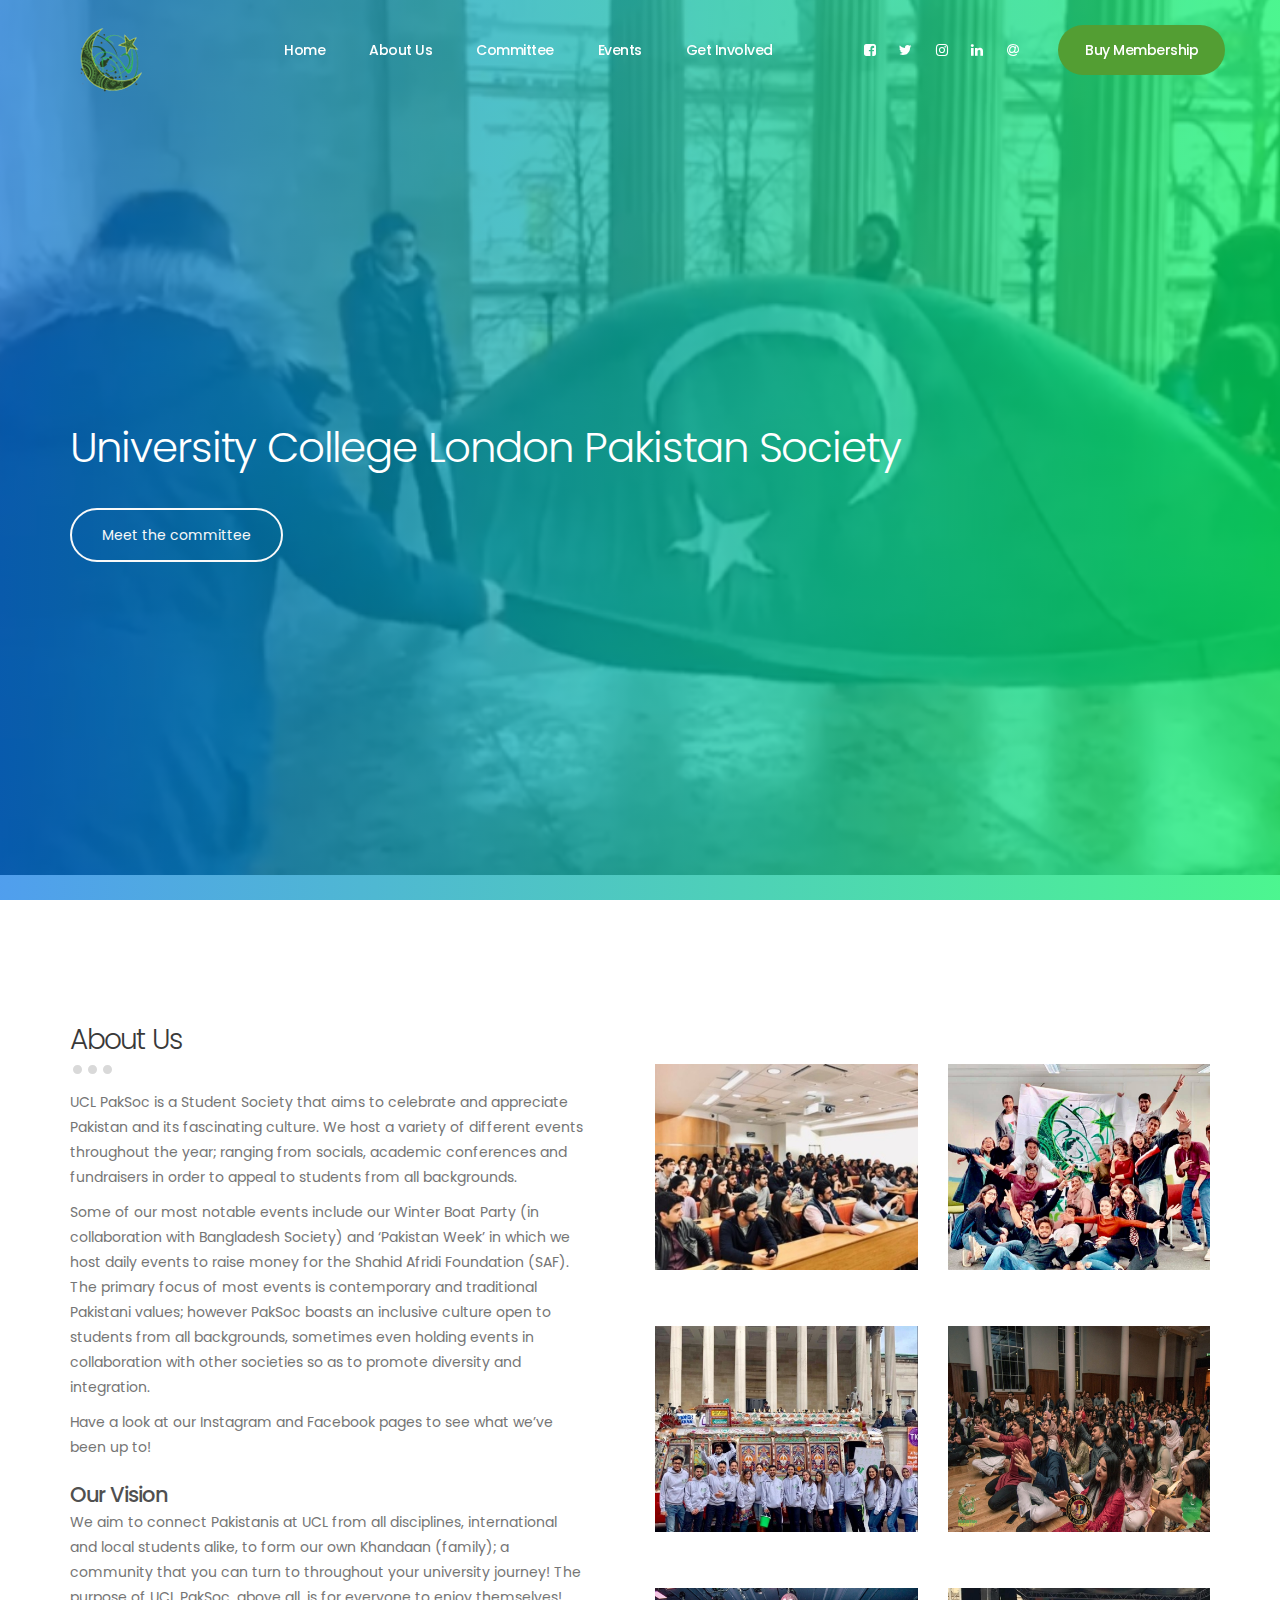
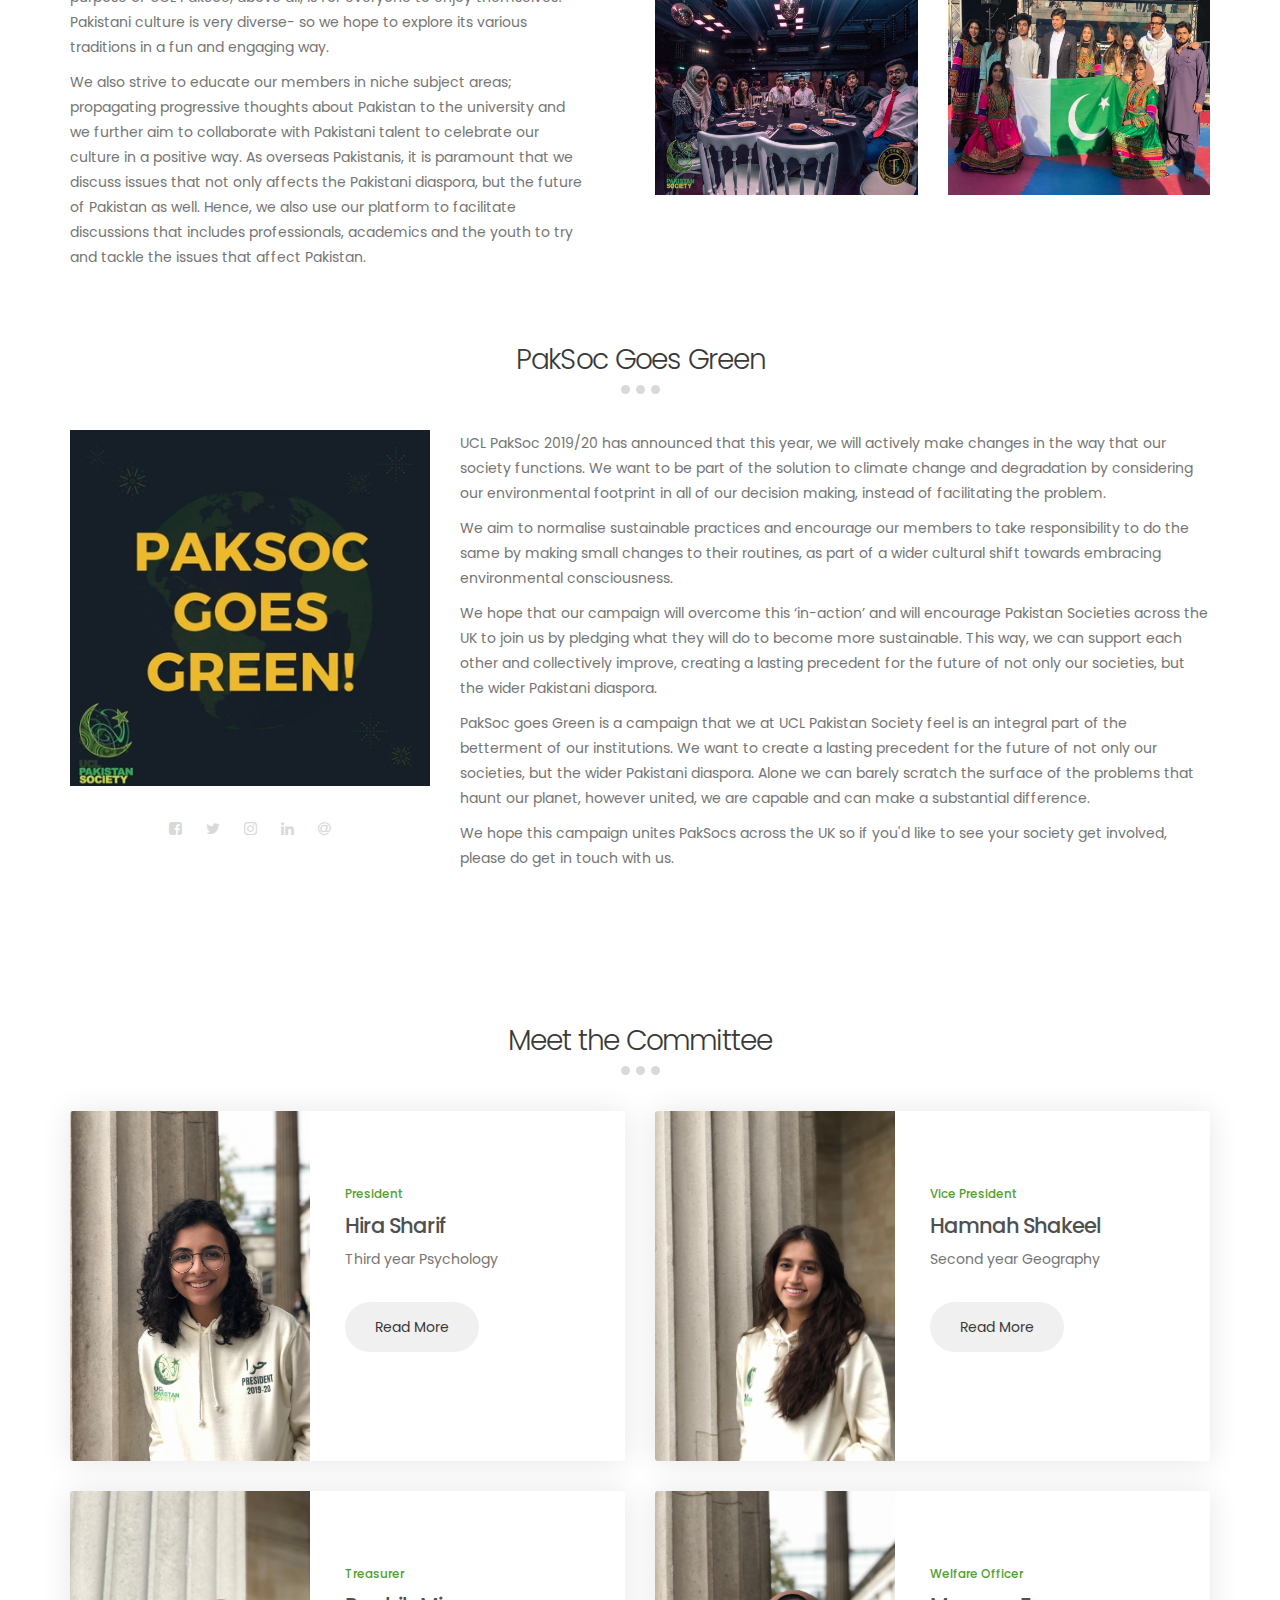
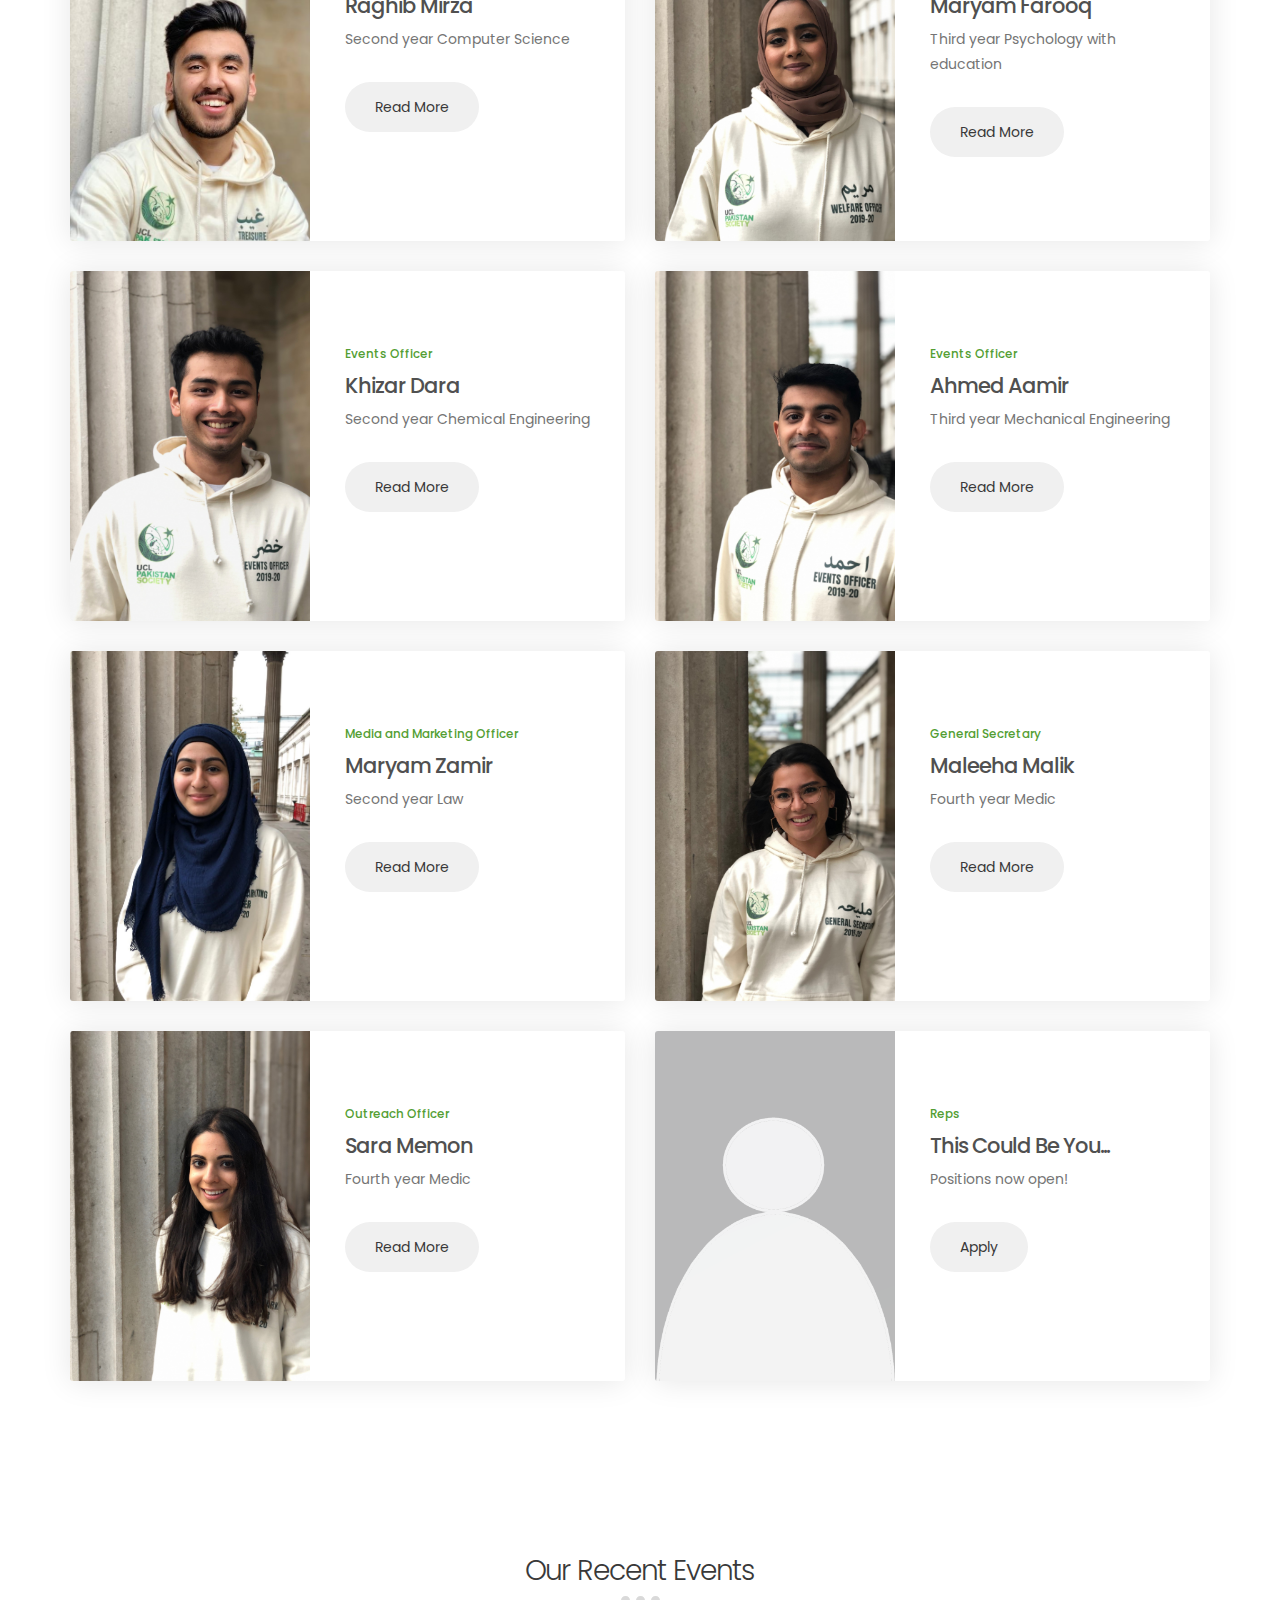
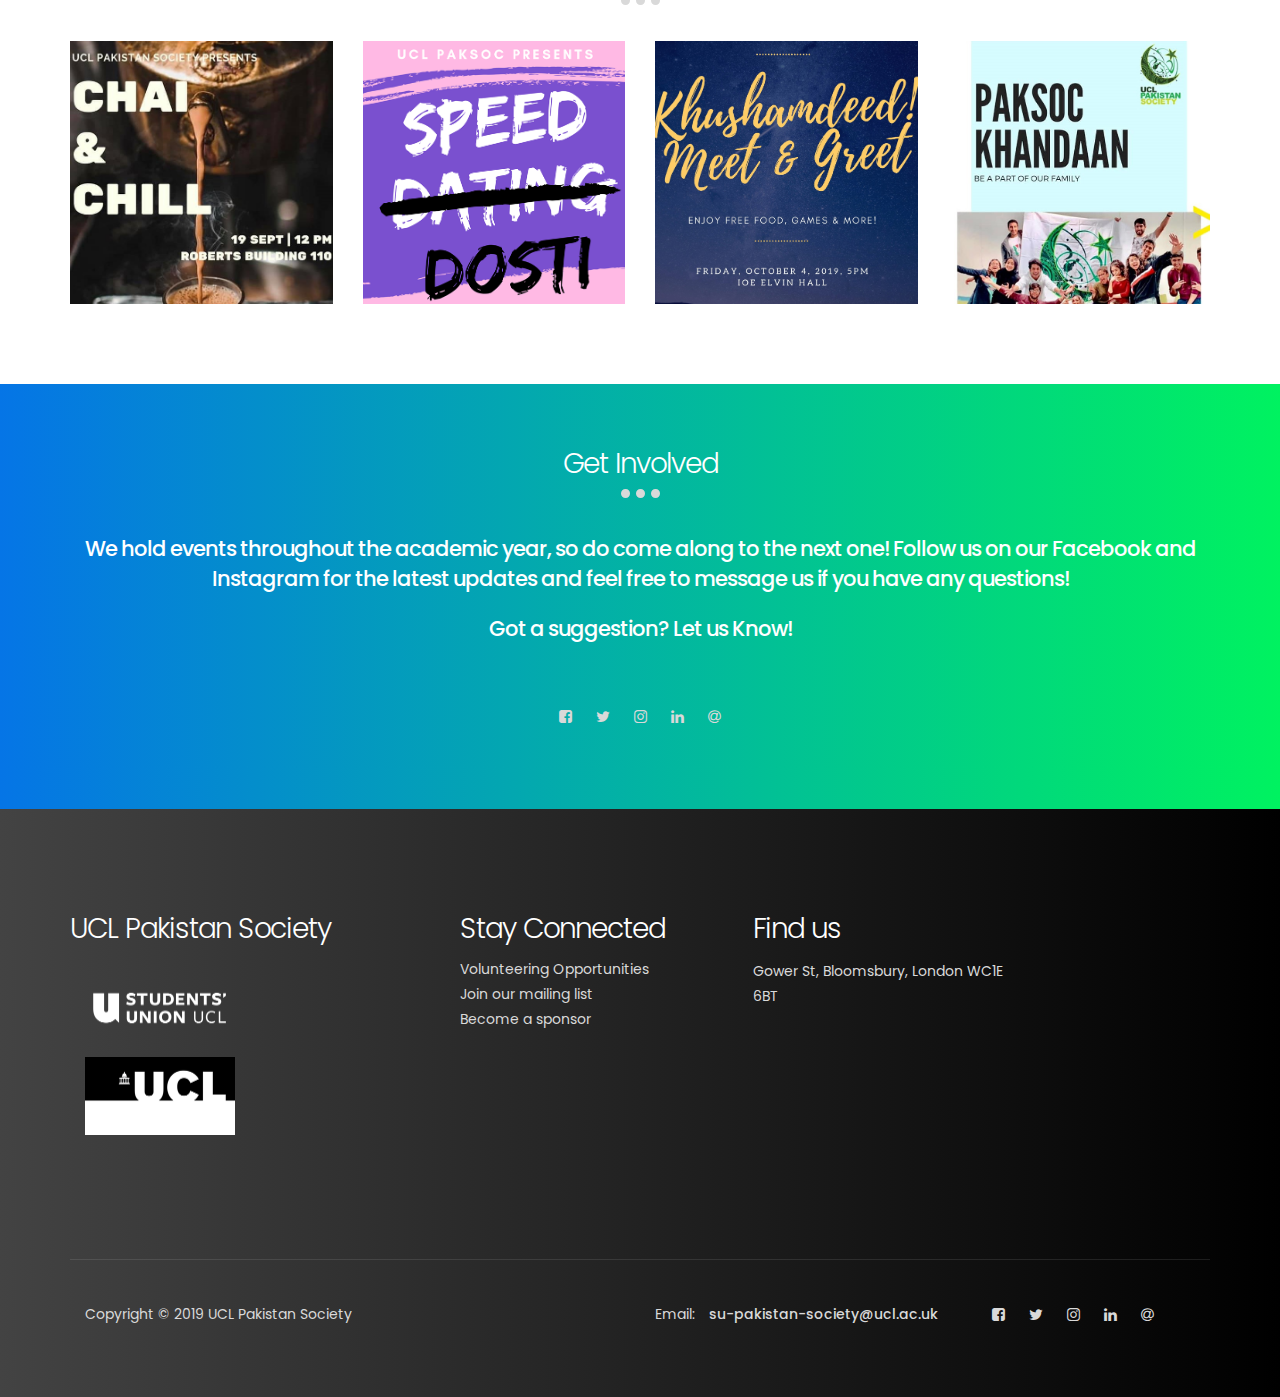
<file: index.html>
<!DOCTYPE html>
<html lang="en">
<head>

     <title>UCL Pakistan Society</title>
     <link rel="shortcut icon" type="image/x-icon" href="images/icon.ico" />

     <meta charset="UTF-8">
     <meta http-equiv="X-UA-Compatible" content="IE=Edge">
     <meta name="description" content="">
     <meta name="keywords" content="">
     <meta name="author" content="">
     <meta name="viewport" content="width=device-width, initial-scale=1, maximum-scale=1">

     <link rel="stylesheet" href="css/bootstrap.min.css">
     <link rel="stylesheet" href="css/magnific-popup.css">
     <link rel="stylesheet" href="css/font-awesome.min.css">

     <!-- MAIN CSS -->
     <link rel="stylesheet" href="css/cssfile.css">
</head>
<body>

     <!-- PRE LOADER -->
     <section class="preloader">
          <div class="spinner">
               <span class="spinner-rotate"></span>
          </div>
     </section>


     <!-- MENU -->
     <section class="navbar custom-navbar navbar-fixed-top" role="navigation">
          <div class="container">

                <div class="navbar-header">
                    <button class="navbar-toggle" data-toggle="collapse" data-target=".navbar-collapse">
                         <span class="icon icon-bar"></span>
                         <span class="icon icon-bar"></span>
                         <span class="icon icon-bar"></span>
                    </button>

                    <!-- LOGO HERE -->
                    <div class="about-image">
                              <img src="images/logo.png" class="img-responsive" alt="">
                    </div>
               </div>

               <!-- MENU LINKS -->
               <div class="collapse navbar-collapse">
                    <ul class="nav navbar-nav navbar-nav-first">
                         <li><a href="#home" class="smoothScroll">Home</a></li>
                         <li><a href="#about" class="smoothScroll">About Us</a></li>
                         <li><a href="#committee" class="smoothScroll">Committee</a></li>
                         <li><a href="#events" class="smoothScroll">Events</a></li>
                         <li><a href="#contact" class="smoothScroll">Get Involved</a></li>
                    </ul>

                    <ul class="nav navbar-nav navbar-right">
                         <li><a href="https://www.facebook.com/uclupaksoc/"><i class="fa fa-facebook-square"></i></a></li>
                         <li><a href="https://twitter.com/uclupaksoc?lang=en"><i class="fa fa-twitter"></i></a></li>
                         <li><a href="https://www.instagram.com/uclpaksoc/"><i class="fa fa-instagram"></i></a></li>
                         <li><a href="https://www.linkedin.com/company/ucl-pakistan-society/"><i class="fa fa-linkedin"></i></a></li>
                         <li><a href="mailto:su-pakistan-society@ucl.ac.uk"><i class="fa fa-at"></i></a></li>
                         <li class="section-btn"><a href="http://studentsunionucl.org/clubs-societies/pakistan-society">Buy Membership</a></li>
                    </ul>
               </div>

          </div>
     </section>


     <!-- HOME -->
     <section id="home" data-stellar-background-ratio="0.5">
          <div class="overlay"></div>

          <div class="container">
               <div class="row">
                    <div class="col-md-12 col-sm-12">
                         <div class="home-info">
                              <h1>University College London Pakistan Society</h1>
                              <a href="#committee" class="btn section-btn smoothScroll">Meet the committee</a>
                         </div>
                    </div>
               </div>
          </div>
     </section>

     <!-- ABOUT -->
     <section id="about" data-stellar-background-ratio="0.5">
          <div class="container">
               <div class="row">
                    <div class="col-md-6 col-sm-6">
                         <div class="about-info">
                              <div class="section-title">
                                   <h2>About Us</h2>
                                   <span class="line-bar">...</span>
                              </div>

                              <p>UCL PakSoc is a Student Society that aims to celebrate and appreciate Pakistan and its fascinating culture. We host a variety of different events throughout the year; ranging from socials, academic conferences and fundraisers in order to appeal to students from all backgrounds.</p>

                              <p>Some of our most notable events include our Winter Boat Party (in collaboration with Bangladesh Society) and ‘Pakistan Week’ in which we host daily events to raise money for the Shahid Afridi Foundation (SAF).
                              The primary focus of most events is contemporary and traditional Pakistani values; however PakSoc boasts an inclusive culture open to students from all backgrounds, sometimes even holding events in collaboration with other societies so as to promote diversity and integration.</p>

                              <p>Have a look at our Instagram and Facebook pages to see what we’ve been up to!
                              </p>
                              <h3>Our Vision</h3>
                              <p>We aim to connect Pakistanis at UCL from all disciplines, international and local students alike, to form our own Khandaan (family); a community that you can turn to throughout your university journey! The purpose of UCL PakSoc, above all, is for everyone to enjoy themselves! Pakistani culture is very diverse- so we hope to explore its various traditions in a fun and engaging way. </p>

                              <p>We also strive to educate our members in niche subject areas; propagating progressive thoughts about Pakistan to the university and we further aim to collaborate with Pakistani talent to celebrate our culture in a positive way.
                              As overseas Pakistanis, it is paramount that we discuss issues that not only affects the Pakistani diaspora, but the future of Pakistan as well. Hence, we also use our platform to facilitate discussions that includes professionals, academics and the youth to try and tackle the issues that affect Pakistan.
                              </p>
                         </div>
                    </div>

                    <div class="col-md-3 col-sm-3">
                         <div class="first-image">
                              <img src="images/image1.jpg" class="img-responsive" alt="" id="image-0">
                         </div>
                    </div>

                    <div class="col-md-3 col-sm-3">
                         <div class="about-image">
                              <img src="images/about-image.jpg" class="img-responsive" alt="" id="image-1">
                         </div>
                    </div>
                    
                    <div class="col-md-3 col-sm-3">
                         <div class="image2">
                              <img src="images/image2.jpg" class="img-responsive" alt="" id="image-2">
                         </div>
                    </div>

                    <div class="col-md-3 col-sm-3">
                         <div class="image3">
                              <img src="images/image3.jpg" class="img-responsive" alt="" id="image-3">
                         </div>
                    </div>

                    <div class="col-md-3 col-sm-3">
                         <div class="image4">
                              <img src="images/image4.jpg" class="img-responsive" alt="" id="image-4">
                         </div>
                    </div>

                    <div class="col-md-3 col-sm-3">
                         <div class="image5">
                              <img src="images/image5.jpg" class="img-responsive" alt="" id="image-5">
                         </div>
                    </div>

               </div>
          </div>
     </section>

     <!-- GREEN -->
     <section id="green" data-stellar-background-ratio="0.5">
          <div class="container">
               <div class="row">
                    <div class="col-md-12 col-sm-12">
                         <div class="section-title">
                              <h2>PakSoc Goes Green</h2>
                              <span class="line-bar">...</span>
                         </div>
                    </div>

                    <div class="col-md-4 col-sm-4">
                         <div class="green">
                              <img src="images/green.jpg" class="img-responsive" alt="" id="greenpic">
                         </div>
                         <div class ="green_social">
                              <ul class="social-icon">
                                   <li><a href="https://www.facebook.com/uclupaksoc/" class="fa fa-facebook-square" attr="facebook icon"></a></li>
                                   <li><a href="https://twitter.com/uclupaksoc?lang=en" class="fa fa-twitter"></a></li>
                                   <li><a href="https://www.instagram.com/uclpaksoc/" class="fa fa-instagram"></a></li>
                                   <li><a href="https://www.linkedin.com/company/ucl-pakistan-society/"><i class="fa fa-linkedin"></i></a></li>
                                   <li><a href="mailto:su-pakistan-society@ucl.ac.uk"><i class="fa fa-at"></i></a></li>
                              </ul>
                         </div>
                    </div>

                    <div class="col-md-4 col-sm-4">
                             
                         </div>
                    <div class="col-md-8 col-sm-8">
                         <p>UCL PakSoc 2019/20 has announced that this year, we will actively make changes in the way that our society functions. We want to be part of the solution to climate change and degradation by considering our environmental footprint in all of our decision making, instead of facilitating the problem.</p>

                         <P>We aim to normalise sustainable practices and encourage our members to take responsibility to do the same by making small changes to their routines, as part of a wider cultural shift towards embracing environmental consciousness. </p>

                         <p> We hope that our campaign will overcome this ‘in-action’ and will encourage Pakistan Societies across the UK to join us by pledging what they will do to become more sustainable. This way, we can support each other and collectively improve, creating a lasting precedent for the future of not only our societies, but the wider Pakistani diaspora.</p>

                         <p> PakSoc goes Green is a campaign that we at UCL Pakistan Society feel is an integral part of the betterment of our institutions. We want to create a lasting precedent for the future of not only our societies, but the wider Pakistani diaspora. Alone we can barely scratch the surface of the problems that haunt our planet, however united, we are capable and can make a substantial difference.</p>

                         <p>We hope this campaign unites PakSocs across the UK so if you'd like to see your society get involved, please do get in touch with us.</p>
                    </div>
               </div>
          </div>
     </section>

     <!-- COMMITTEE -->
     <section id="committee" data-stellar-background-ratio="0.5">
          <div class="container">
               <div class="row">
                    <div class="col-md-12 col-sm-12">
                         <div class="section-title">
                              <h2>Meet the Committee</h2>
                              <span class="line-bar">...</span>
                         </div>
                    </div>

                    <div class="col-md-6 col-sm-6">
                         <!-- BLOG THUMB -->
                         <div class="media blog-thumb">
                              <div class="media-object media-left">
                                   <a href="committee.html#hira"><img src="images/hira.jpg" class="img-responsive" alt=""></a>
                              </div>
                              <div class="media-body blog-info">
                                   <small>President</small>
                                   <h3>Hira Sharif</a></h3>
                                   <p>Third year Psychology</p>
                                   <a href="committee.html#hira" class="btn section-btn">Read More</a>
                              </div>
                         </div>
                    </div>

                     <div class="col-md-6 col-sm-6">
                         <!-- BLOG THUMB -->
                         <div class="media blog-thumb">
                              <div class="media-object media-left">
                                   <a href="committee.html#hamnah"><img src="images/hamnah.jpg" class="img-responsive" alt=""></a>
                              </div>
                              <div class="media-body blog-info">
                                   <small>Vice President</small>
                                   <h3>Hamnah Shakeel</a></h3>
                                   <p>Second year Geography</p>
                                   <a href="committee.html#hamnah" class="btn section-btn">Read More</a>
                              </div>
                         </div>
                    </div>

                     <div class="col-md-6 col-sm-6">
                         <!-- BLOG THUMB -->
                         <div class="media blog-thumb">
                              <div class="media-object media-left">
                                   <a href="committee.html#raghib"><img src="images/raghib.jpg" class="img-responsive" alt=""></a>
                              </div>
                              <div class="media-body blog-info">
                                   <small>Treasurer</small>
                                   <h3>Raghib Mirza</a></h3>
                                   <p>Second year Computer Science</p>
                                   <a href="committee.html#raghib" class="btn section-btn">Read More</a>
                              </div>
                         </div>
                    </div>

                    <div class="col-md-6 col-sm-6">
                         <!-- BLOG THUMB -->
                         <div class="media blog-thumb">
                              <div class="media-object media-left">
                                   <a href="committee.html#maryamf"><img src="images/maryamf.jpg" class="img-responsive" alt=""></a>
                              </div>
                              <div class="media-body blog-info">
                                   <small>Welfare Officer</small>
                                   <h3>Maryam Farooq</a></h3>
                                   <p>Third year Psychology with education</p>
                                   <a href="committee.html#maryamf" class="btn section-btn">Read More</a>
                              </div>
                         </div>
                    </div>

                     <div class="col-md-6 col-sm-6">
                         <!-- BLOG THUMB -->
                         <div class="media blog-thumb">
                              <div class="media-object media-left">
                                   <a href="committee.html#khizar"><img src="images/khizar.jpg" class="img-responsive" alt=""></a>
                              </div>
                              <div class="media-body blog-info">
                                   <small>Events Officer</small>
                                   <h3>Khizar Dara</a></h3>
                                   <p>Second year Chemical Engineering</p>
                                   <a href="committee.html#khizar" class="btn section-btn">Read More</a>
                              </div>
                         </div>
                    </div>

                    <div class="col-md-6 col-sm-6">
                         <!-- BLOG THUMB -->
                         <div class="media blog-thumb">
                              <div class="media-object media-left">
                                   <a href="committee.html#ahmed"><img src="images/ahmed.jpg" class="img-responsive" alt=""></a>
                              </div>
                              <div class="media-body blog-info">
                                   <small>Events Officer</small>
                                   <h3>Ahmed Aamir</a></h3>
                                   <p>Third year Mechanical Engineering</p>
                                   <a href="committee.html#ahmed" class="btn section-btn">Read More</a>
                              </div>
                         </div>
                    </div>

                    <div class="col-md-6 col-sm-6">
                         <!-- BLOG THUMB -->
                         <div class="media blog-thumb">
                              <div class="media-object media-left">
                                   <a href="committee.html#maryamz"><img src="images/maryamz.jpg" class="img-responsive" alt=""></a>
                              </div>
                              <div class="media-body blog-info">
                                   <small>Media and Marketing Officer</small>
                                   <h3>Maryam Zamir</a></h3>
                                   <p>Second year Law</p>
                                   <a href="committee.html#maryamz" class="btn section-btn">Read More</a>
                              </div>
                         </div>
                    </div>
                    
                    <div class="col-md-6 col-sm-6">
                         <!-- BLOG THUMB -->
                         <div class="media blog-thumb">
                              <div class="media-object media-left">
                                   <a href="committee.html#maleeha"><img src="images/maleeha.jpg" class="img-responsive" alt=""></a>
                              </div>
                              <div class="media-body blog-info">
                                   <small>General Secretary</small>
                                   <h3>Maleeha Malik</a></h3>
                                   <p>Fourth year Medic</p>
                                   <a href="committee.html#maleeha" class="btn section-btn">Read More</a>
                              </div>
                         </div>
                    </div>

                    <div class="col-md-6 col-sm-6">
                         <!-- BLOG THUMB -->
                         <div class="media blog-thumb">
                              <div class="media-object media-left">
                                   <a href="committee.html#sara"><img src="images/sara.jpg" class="img-responsive" alt=""></a>
                              </div>
                              <div class="media-body blog-info">
                                   <small>Outreach Officer</small>
                                   <h3>Sara Memon</a></h3>
                                   <p>Fourth year Medic</p>
                                   <a href="committee.html#sara" class="btn section-btn">Read More</a>
                              </div>
                         </div>
                    </div>

                    <div class="col-md-6 col-sm-6">
                         <!-- openings -->
                         <div class="media blog-thumb">
                              <div class="media-object media-left">
                                   <a href="committee.html"><img src="images/anon.png" class="img-responsive" alt=""></a>
                              </div>
                              <div class="media-body blog-info">
                                   <small>Reps</small>
                                   <h3>This could be you...</a></h3>
                                   <p>Positions now open!</p>
                                   <a href="reps.html" class="btn section-btn">Apply</a>
                              </div>
                         </div>
                    </div>
               </div>
          </div>
     </section>

     <!-- events -->
     <section id="events" data-stellar-background-ratio="0.5">
          <div class="container">
               <div class="row">

                    <div class="col-md-12 col-sm-12">
                         <div class="section-title">
                              <h2>Our Recent Events</h2>
                              <span class="line-bar">...</span>
                         </div>
                    </div>

                    <div class="col-md-3 col-sm-6">

                    <!-- WORK THUMB -->
                    <div class="work-thumb">
                              <a href="images/cc.jpg" class="image-popup">
                                   <img src="images/cc.jpg" class="img-responsive" alt="Work">

                                   <div class="work-info">
                                        <h3>Chai & Chill</h3>
                                        <small>Our very first event of the year: a tea social!</small>
                                   </div>
                              </a>
                         </div>
                    </div>

                    <div class="col-md-3 col-sm-6">
                         <!-- WORK THUMB -->
                         <div class="work-thumb">
                              <a href="images/sd.png" class="image-popup">
                                   <img src="images/sd.png" class="img-responsive" alt="Work">

                                   <div class="work-info">
                                        <h3>Speed Dosti</h3>
                                        <small>Speed friendship freshers' event</small>
                                   </div>
                              </a>
                         </div>
                    </div>

                    <div class="col-md-3 col-sm-6">
                         <!-- WORK THUMB -->
                         <div class="work-thumb">
                              <a href="images/ka.jpg" class="image-popup">
                                   <img src="images/ka.jpg" class="img-responsive" alt="khushamdeed poster">

                                   <div class="work-info">
                                        <h3>Khushamdeed!</h3>
                                        <small>UCL PakSoc's meet and greet</small>
                                   </div>
                              </a>
                         </div>
                    </div>

                    <div class="col-md-3 col-sm-6">
                         <!-- WORK THUMB -->
                         <div class="work-thumb">
                              <a href="images/khandaan.jpg" class="image-popup">
                                   <img src="images/khandaan.jpg" class="img-responsive" alt="khandaan pic">

                                   <div class="work-info">
                                        <h3>PakSoc Khandaan</h3>
                                        <small>PakSoc Mentorship scheme!</small>
                                   </div>
                              </a>
                         </div>
                    </div>

               </div>


               <!-- upcoming events -->
<!--                <div class="row"><p style="margin-top: 100px;">
                    <div class="col-md-12 col-sm-12">
                         <div class="section-title">
                              <h2>Upcoming Events</h2>
                              <span class="line-bar">...</span>
                         </div>
                    </div>

                    <div class="col-md-3 col-sm-6">

                         <div class="work-thumb">
                              <a href="images/work-image1.jpg" class="image-popup">
                                   <img src="images/work-image1.jpg" class="img-responsive" alt="Work">

                                   <div class="work-info">
                                        <h3>This will obv say</h3>
                                        <small>Future events</small>
                                   </div>
                              </a>
                         </div>
                    </div>

                    <div class="col-md-3 col-sm-6">

                         <div class="work-thumb">
                              <a href="images/work-image2.jpg" class="image-popup">
                                   <img src="images/work-image2.jpg" class="img-responsive" alt="Work">

                                   <div class="work-info">
                                        <h3>Flagship event!</h3>
                                        <small>yeye</small>
                                   </div>
                              </a>
                         </div>
                    </div>

                    <div class="col-md-3 col-sm-6">
                         
                         <div class="work-thumb">
                              <a href="images/work-image3.jpg" class="image-popup">
                                   <img src="images/work-image3.jpg" class="img-responsive" alt="Work">

                                   <div class="work-info">
                                        <h3>any other event</h3>
                                        <small>networking?</small>
                                   </div>
                              </a>
                         </div>
                    </div>

                    <div class="col-md-3 col-sm-6">

                         <div class="work-thumb">
                              <a href="images/work-image4.jpg" class="image-popup">
                                   <img src="images/work-image4.jpg" class="img-responsive" alt="Work">

                                   <div class="work-info">
                                        <h3>Speed dosti</h3>
                                        <small>hamnah needs friends</small>
                                   </div>
                              </a>
                         </div>
                    </div>

               </div> -->


          </div>
     </section>

     <!-- CONTACT -->
     <section id="contact" data-stellar-background-ratio="0.5">
          <div class="container">
               <div class="row">
                    <div class="col-md-12 col-sm-12">
                         <div class="section-title">
                              <h2>Get Involved</h2>
                              <span class="line-bar">...</span>
                         </div>
                         <div class="section-text">
                              <h3>We hold events throughout the academic year, so do come along to the next one! Follow us on our Facebook and Instagram for the latest updates and feel free to message us if you have any questions!</h3>
                         </div>
                    </div>


                    <div class="col-md-12 col-sm-12">
                         <div class="section-title">
                              <h3>Got a suggestion? Let us Know!</h3>
                         </div>
                    </div>

                    <div class="col-md-12 col-sm-12">
                        <ul class="social-icon">
                                        <li><a href="https://www.facebook.com/uclupaksoc/" class="fa fa-facebook-square" attr="facebook icon"></a></li>
                                        <li><a href="https://twitter.com/uclupaksoc?lang=en" class="fa fa-twitter"></a></li>
                                        <li><a href="https://www.instagram.com/uclpaksoc/" class="fa fa-instagram"></a></li>
                                        <li><a href="https://www.linkedin.com/company/ucl-pakistan-society/"><i class="fa fa-linkedin"></i></a></li>
                                        <li><a href="mailto:su-pakistan-society@ucl.ac.uk"><i class="fa fa-at"></i></a></li>
                         </ul>
                         <!-- CONTACT FORM HERE -->
<!--                          <form id="contact-form" role="form" action="mailto:zcabrmi@ucl.ac.uk" method="post">
                              <div class="col-md-6 col-sm-6">
                                   <input type="text" class="form-control" placeholder="Full Name" id="cf-name" name="first_name" required="">
                              </div>

                              <div class="col-md-6 col-sm-6">
                                   <input type="email" class="form-control" placeholder="Your Email" id="cf-email" name="email_address" required="">
                              </div>

                              <div class="col-md-12 col-sm-12">
                                   <textarea class="form-control" rows="6" placeholder="*This doesnt work yet but if we need it ill figure it out*" id="cf-message" name="comments" required=""></textarea>
                              </div>

                              <div class="col-md-4 col-sm-12">
                                   <input type="submit" class="form-control" name="submit" value="Send Message">
                              </div>
                         </form>
                    </div> -->
               </div>
          </div>
     </section>


    <!-- FOOTER -->
     <footer data-stellar-background-ratio="0.5">
          <div class="container">
               <div class="row">

                    <div class="col-md-4 col-sm-4">
                         <div class="footer-thumb footer-info"> 
                              <h2>UCL Pakistan Society</h2>
                         </div>

                         <div class="col-md-6 col-sm-6">
                              <div class="footer-logos"> 
                                   <p style="margin-top: 20px;">
                                   <img src="images/sulogo.png" class="img-responsive" alt=""><p style="margin-top: 20px;">
                                   <img src="images/ucllogo.jpg" class="img-responsive" alt="">
                              </div>
                         </div>
                    </div>

                    <div class="col-md-3 col-sm-3"> 
                         <div class="footer-thumb"> 
                              <h2>Stay Connected</h2>
                              <ul class="footer-link">
                                   <li><a href="underconstruction.html">Volunteering Opportunities</a></li>
                                   <li><a href="http://eepurl.com/dKe-0Q">Join our mailing list</a></li>
                                   <li><a href="sponsor.html">Become a sponsor</a></li>
                              </ul>
                         </div>
                    </div>


                    <div class="col-md-3 col-sm-4"> 
                         <div class="footer-thumb"> 
                              <h2>Find us</h2>
                              <p>Gower St, Bloomsbury, London WC1E 6BT</p>
                         </div>
                    </div>

                    <div class="col-md-2 col-sm-4"> 
                         <div class="google-map">
                              <iframe src="https://www.google.com/maps/embed?pb=!1m18!1m12!1m3!1d39709.999823924496!2d-0.1776499474549407!3d51.533852687589324!2m3!1f0!2f0!3f0!3m2!1i1024!2i768!4f13.1!3m3!1m2!1s0x48761b2f69173579%3A0xd008c67faecc133e!2sUniversity+College+London!5e0!3m2!1sen!2suk!4v1566178511597!5m2!1sen!2suk" allowfullscreen></iframe>
                         </div>
                    </div>                    

                    <div class="col-md-12 col-sm-12">
                         <div class="footer-bottom">
                              <div class="col-md-6 col-sm-5">
                                   <div class="copyright-text"> 
                                        <p>Copyright &copy; 2019 UCL Pakistan Society</p>
                                   </div>
                              </div>
                              <div class="col-md-6 col-sm-7">
                                   <div class="phone-contact">
                                        <p>Email: <span>su-pakistan-society@ucl.ac.uk</span></p>

                                   </div>
                                   <ul class="social-icon">
                                        <li><a href="https://www.facebook.com/uclupaksoc/" class="fa fa-facebook-square" attr="facebook icon"></a></li>
                                        <li><a href="https://twitter.com/uclupaksoc?lang=en" class="fa fa-twitter"></a></li>
                                        <li><a href="https://www.instagram.com/uclpaksoc/" class="fa fa-instagram"></a></li>
                                        <li><a href="https://www.linkedin.com/company/ucl-pakistan-society/"><i class="fa fa-linkedin"></i></a></li>
                                        <li><a href="mailto:su-pakistan-society@ucl.ac.uk"><i class="fa fa-at"></i></a></li>
                                   </ul>
                              </div>
                         </div>
                    </div>
               </div>
          </div>
     </footer>

     <!-- SCRIPTS -->
     <script src="js/jquery.js"></script>
     <script src="js/bootstrap.min.js"></script>
     <script src="js/jquery.stellar.min.js"></script>
     <script src="js/jquery.magnific-popup.min.js"></script>
     <script src="js/smoothscroll.js"></script>
     <script src="js/custom.js"></script>

</body>
</html>
</file>
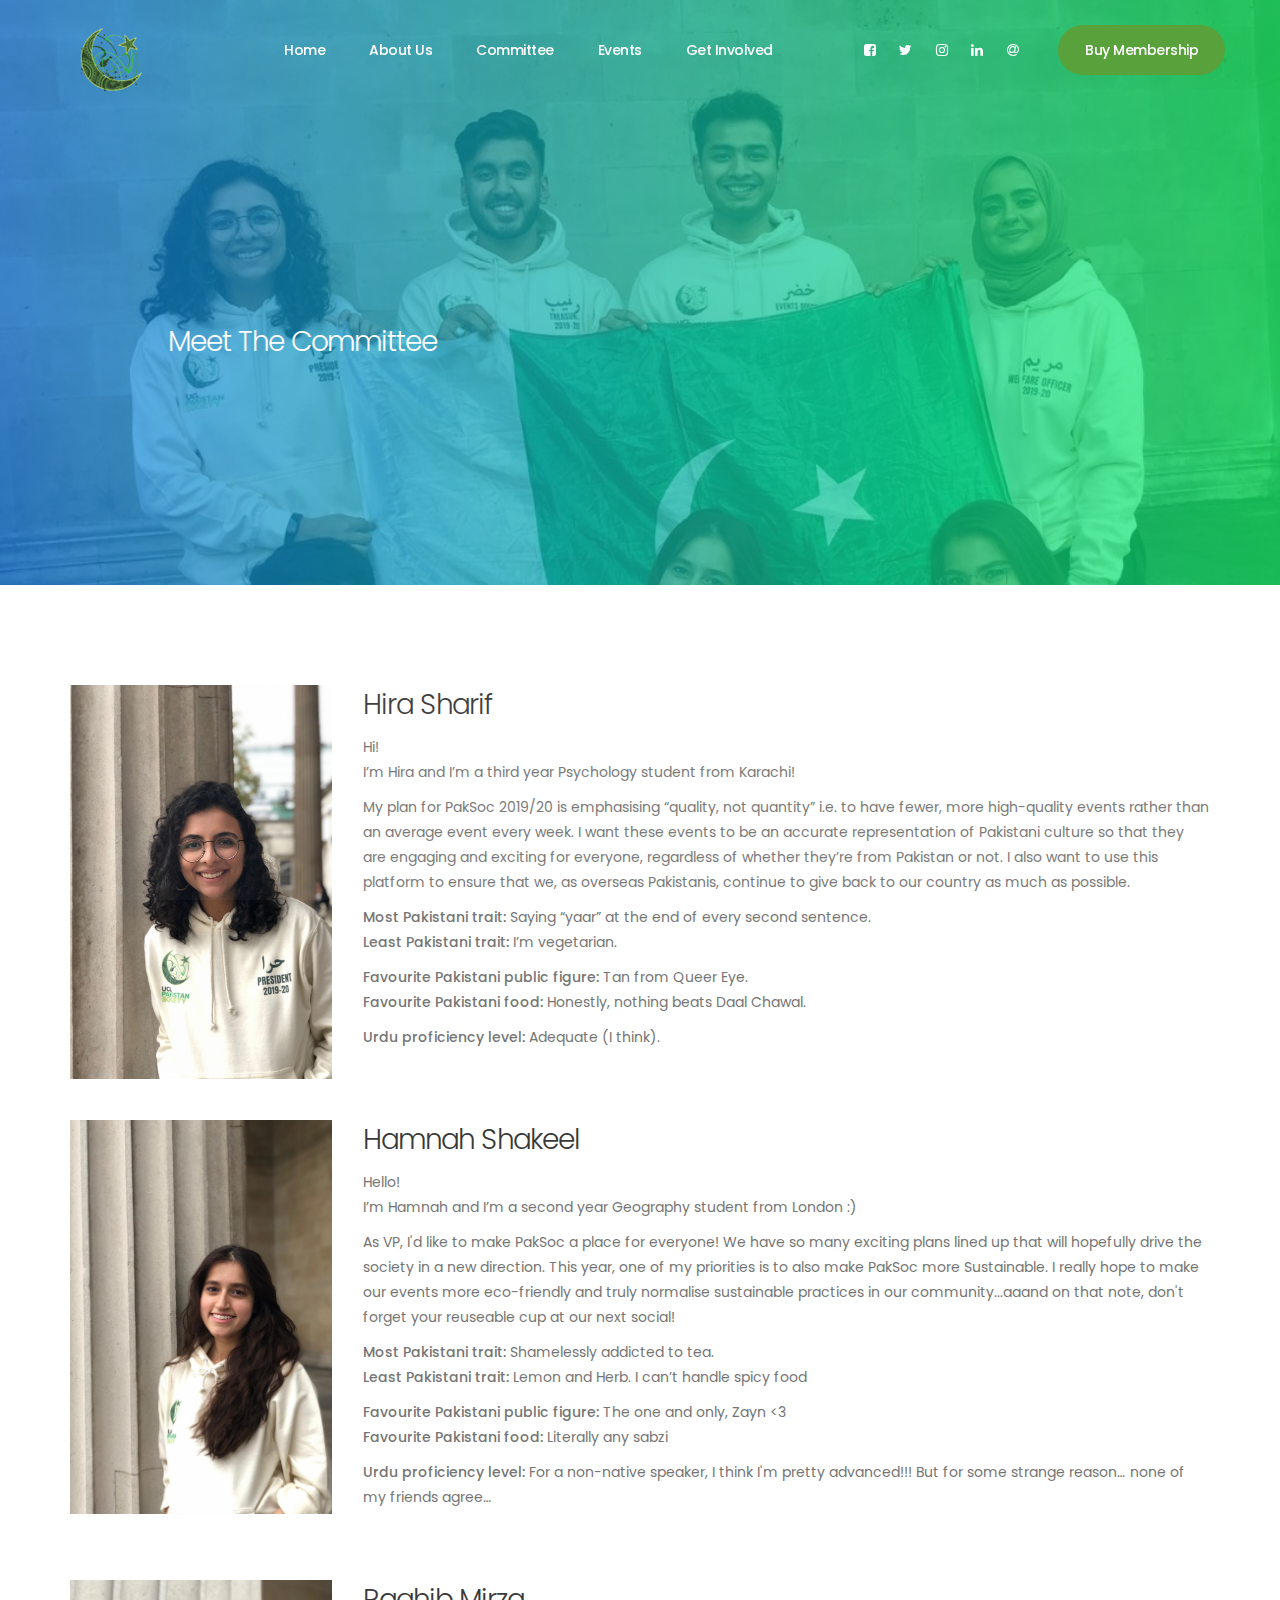
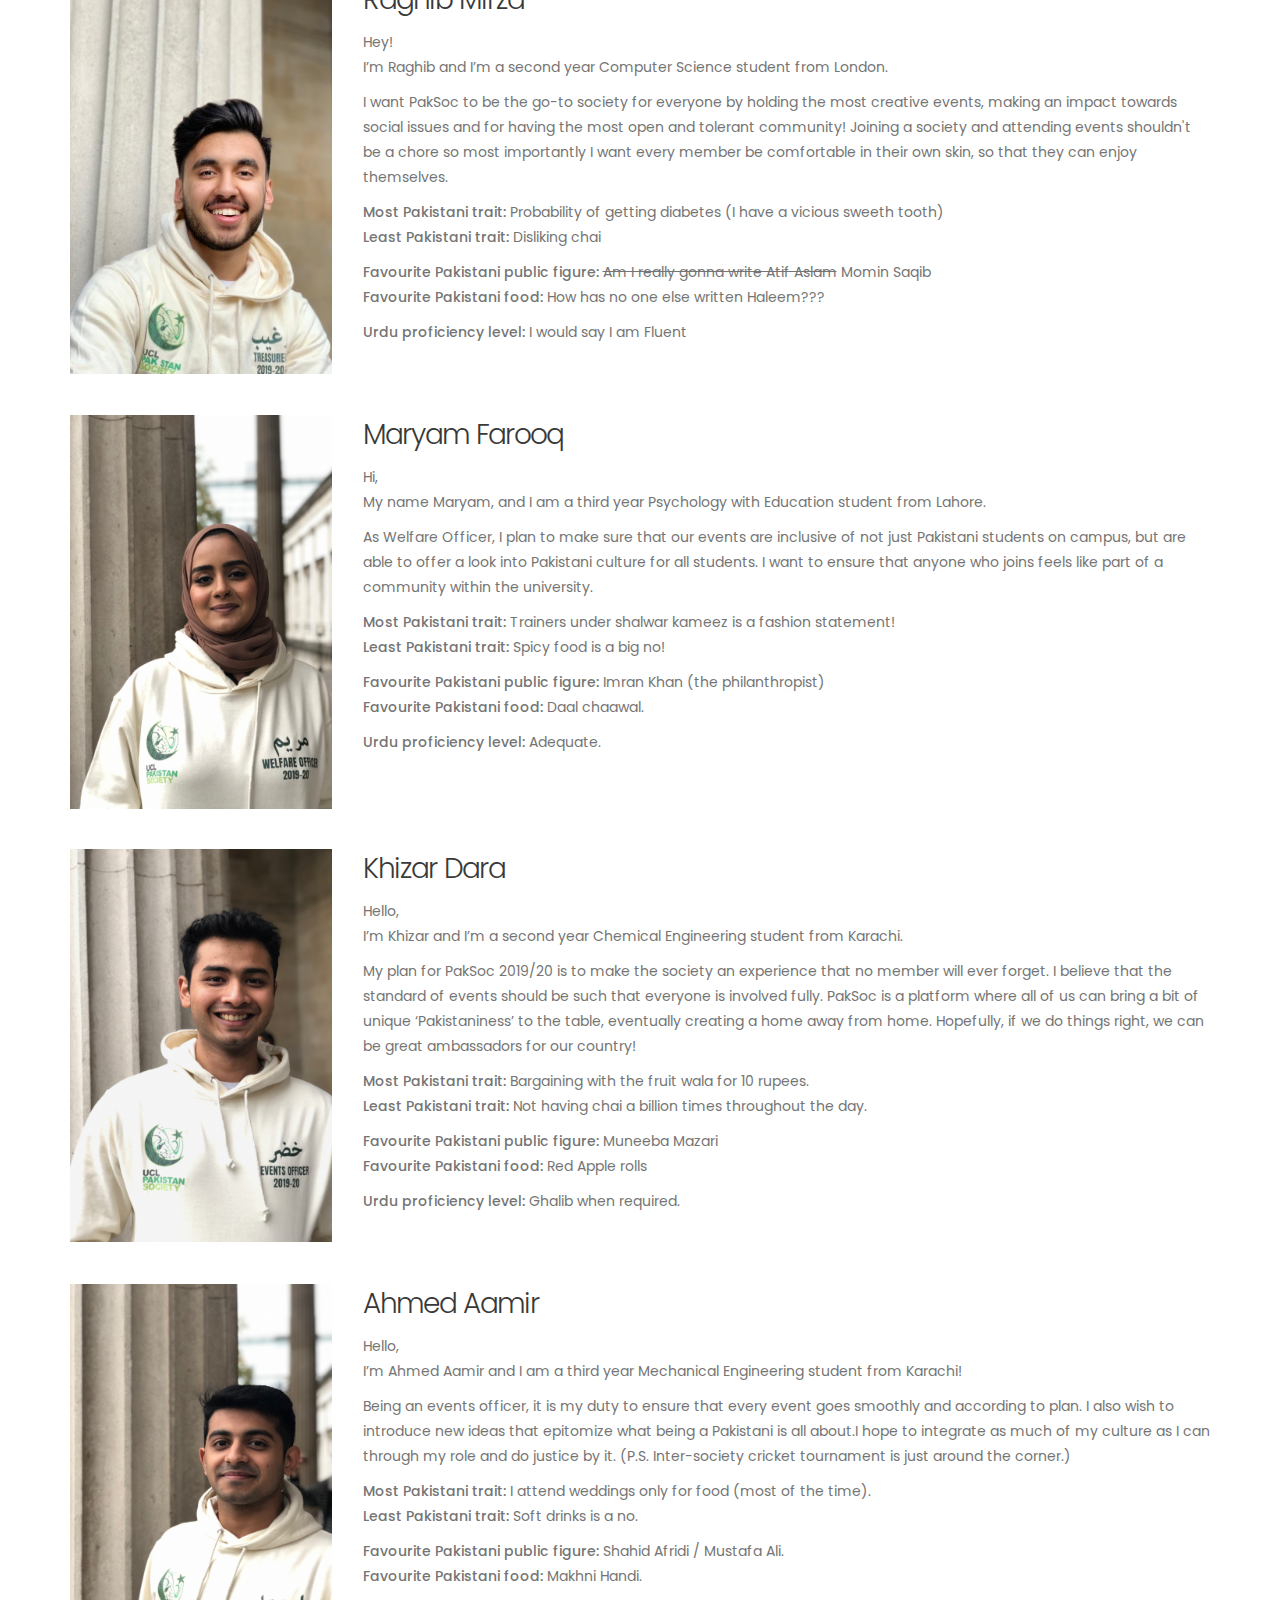
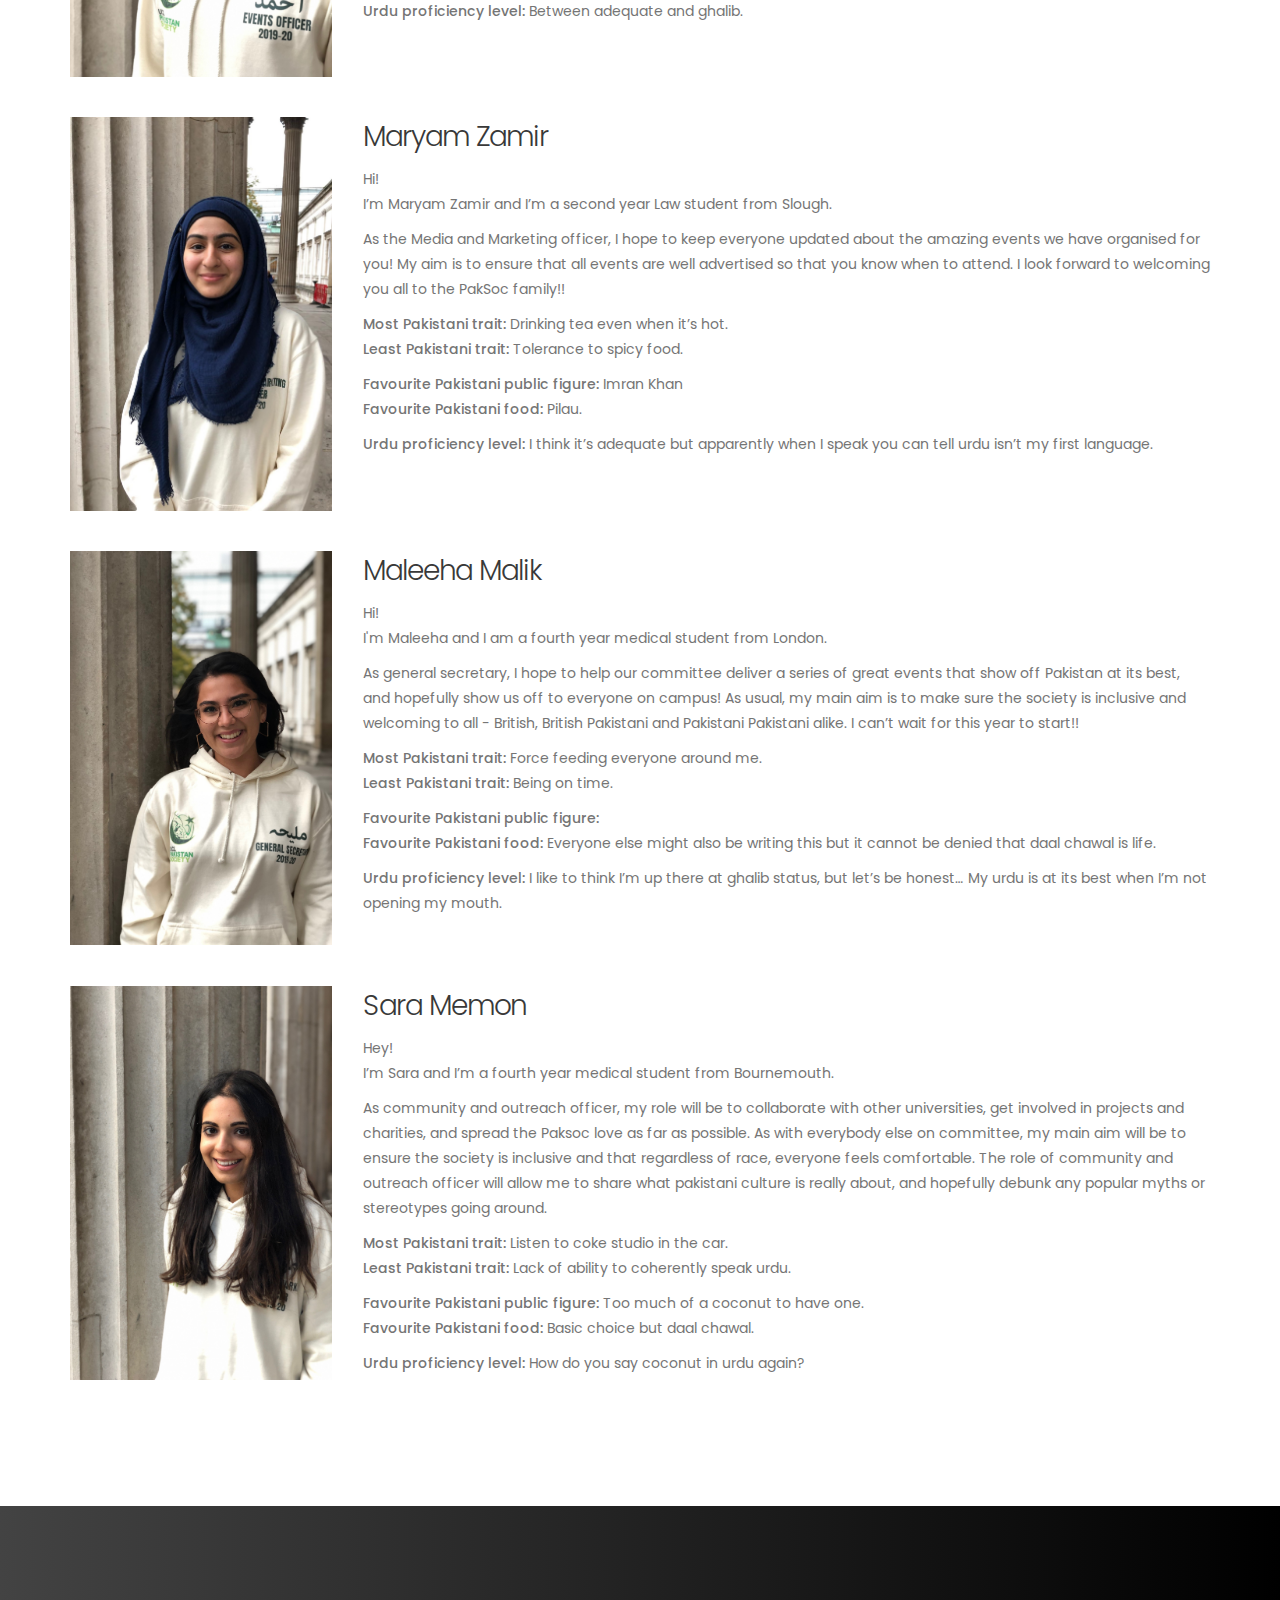
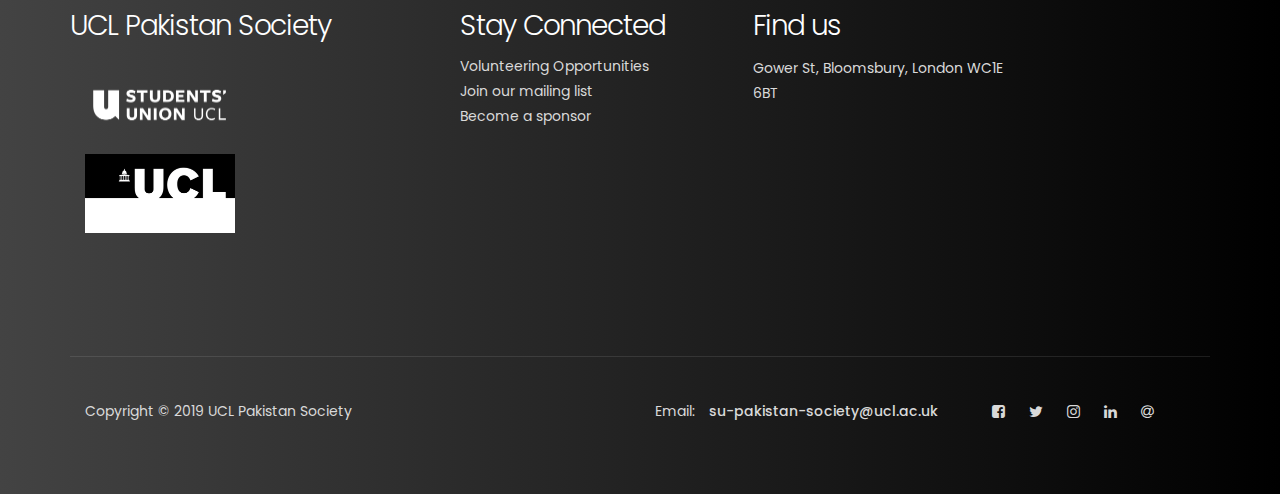
<file: committee.html>
<!DOCTYPE html>
<html lang="en">
<head>

     <title>UCL Pakistan Society</title>
     <link rel="shortcut icon" type="image/x-icon" href="images/icon.ico" />

     <meta charset="UTF-8">
     <meta http-equiv="X-UA-Compatible" content="IE=Edge">
     <meta name="description" content="">
     <meta name="keywords" content="">
     <meta name="author" content="">
     <meta name="viewport" content="width=device-width, initial-scale=1, maximum-scale=1">

     <link rel="stylesheet" href="css/bootstrap.min.css">
     <link rel="stylesheet" href="css/magnific-popup.css">
     <link rel="stylesheet" href="css/font-awesome.min.css">

     <!-- MAIN CSS -->
     <link rel="stylesheet" href="css/cssfile.css">
</head>
<body>

     <!-- PRE LOADER -->
     <section class="preloader">
          <div class="spinner">
               <span class="spinner-rotate"></span>
          </div>
     </section>


<!-- MENU -->
     <section class="navbar custom-navbar navbar-fixed-top" role="navigation">
          <div class="container">

                <div class="navbar-header">
                    <button class="navbar-toggle" data-toggle="collapse" data-target=".navbar-collapse">
                         <span class="icon icon-bar"></span>
                         <span class="icon icon-bar"></span>
                         <span class="icon icon-bar"></span>
                    </button>

                    <!-- lOGO TEXT HERE -->
                     <div class="about-image">
                              <img src="images/logo.png" class="img-responsive" alt="">
                         </div>
               </div>

               <!-- MENU LINKS -->
               <div class="collapse navbar-collapse">
                    <ul class="nav navbar-nav navbar-nav-first">
                         <li><a href="index.html" class="smoothScroll">Home</a></li>
                         <li><a href="index.html#about" class="smoothScroll">About Us</a></li>
                         <li><a href="index.html#committee" class="smoothScroll">Committee</a></li>
                         <li><a href="index.html#events" class="smoothScroll">Events</a></li>
                         <li><a href="index.html#contact" class="smoothScroll">Get Involved</a></li>
                    </ul>

                    <ul class="nav navbar-nav navbar-right">
                         <li><a href="https://www.facebook.com/uclupaksoc/"><i class="fa fa-facebook-square"></i></a></li>
                         <li><a href="https://twitter.com/uclupaksoc?lang=en"><i class="fa fa-twitter"></i></a></li>
                         <li><a href="https://www.instagram.com/uclpaksoc/"><i class="fa fa-instagram"></i></a></li>
                         <li><a href="https://www.linkedin.com/company/ucl-pakistan-society/"><i class="fa fa-linkedin"></i></a></li>
                         <li><a href="mailto:su-pakistan-society@ucl.ac.uk"><i class="fa fa-at"></i></a></li>
                         <li class="section-btn"><a href="http://studentsunionucl.org/clubs-societies/pakistan-society">Buy Membership</a></li>
                    </ul>
               </div>

          </div>
     </section>


     <!-- BLOG HEADER -->
     <section id="blog-header" data-stellar-background-ratio="0.5">
          <div class="overlay"></div>
          <div class="container">
               <div class="row">
                    <div class="col-md-offset-1 col-md-5 col-sm-12">
                         <h2>Meet The Committee</h2>
                    </div>
                    
               </div>
          </div>
     </section>


     <!-- BLOG DETAIL -->
     <section id="blog-detail" data-stellar-background-ratio="0.5">
          <div class="container">
               <section id=hira>
                    <div class="row">
                         <div class="col-md-3 col-sm-5">
                              <div class="blog-detail-thumb">
                                   <div class="blog-image">
                                        <img src="images/hira.jpg" class="img-responsive" alt="picture of Hira">
                                   </div>
                              </div>
                         </div>

                         <div class="col-md-9 col-sm-7">
                              <h2>Hira Sharif</h2>
                              <p>Hi!<br>I’m Hira and I’m a third year Psychology student from Karachi!</p>
                              <p>My plan for PakSoc 2019/20 is emphasising “quality, not quantity” i.e. to have fewer, more high-quality events rather than an average event every week. I want these events to be an accurate representation of Pakistani culture so that they are engaging and exciting for everyone, regardless of whether they’re from Pakistan or not. I also want to use this platform to ensure that we, as overseas Pakistanis, continue to give back to our country as much as possible.</p>
                              <p><strong>Most Pakistani trait:</strong> Saying “yaar” at the end of every second sentence.<br>
                              <strong>Least Pakistani trait:</strong> I’m vegetarian.</p>
                              <p><strong>Favourite Pakistani public figure:</strong> Tan from Queer Eye.<br>
                              <strong>Favourite Pakistani food:</strong> Honestly, nothing beats Daal Chawal.</p>
                              <p><strong>Urdu proficiency level:</strong> Adequate (I think).</p>
                         </div>
                    </div>
               </section>


               <section id="hamnah">
                    <div class="row">
                         <div class="col-md-3 col-sm-5">
                              <div class="blog-detail-thumb">
                                   <div class="blog-image">
                                        <img src="images/hamnah.jpg" class="img-responsive" alt="picture of Hamnah">
                                   </div>
                              </div>
                         </div>

                         <div class="col-md-9 col-sm-7">
                              <h2>Hamnah Shakeel</h2>
                              <p>Hello!<br>I’m Hamnah and I’m a second year Geography student from London :)</p>
                              <p>As VP, I'd like to make PakSoc a place for everyone! We have so many exciting plans lined up that will hopefully drive the society in a new direction. This year, one of my priorities is to also make PakSoc more Sustainable. I really hope to make our events more eco-friendly and truly normalise sustainable practices in our community...aaand on that note, don't forget your reuseable cup at our next social!</p>
                              <p><strong>Most Pakistani trait:</strong> Shamelessly addicted to tea.<br>
                              <strong>Least Pakistani trait:</strong> Lemon and Herb. I can’t handle spicy food</p>
                              <p><strong>Favourite Pakistani public figure:</strong> The one and only, Zayn <3<br>
                              <strong>Favourite Pakistani food:</strong> Literally any sabzi</p>
                              <p><strong>Urdu proficiency level:</strong> For a non-native speaker, I think I'm pretty advanced!!! But for some strange reason… none of my friends agree…</p>
                         </div>
                    </div>
               </section>

               <section id=raghib>
                    <div class="row">
                         <div class="col-md-3 col-sm-5">
                              <div class="blog-detail-thumb">
                                   <div class="blog-image">
                                        <img src="images/raghib.jpg" class="img-responsive" alt="picture of raghib">
                                   </div>
                              </div>
                         </div>

                         <div class="col-md-9 col-sm-7">
                              <h2>Raghib Mirza</h2>
                              <p>Hey!<br>I’m Raghib and I’m a second year Computer Science student from London.</p>
                              <p>I want PakSoc to be the go-to society for everyone by holding the most creative events, making an impact towards social issues and for having the most open and tolerant community!
                              Joining a society and attending events shouldn't be a chore so most importantly I want every member be comfortable in their own skin, so that they can enjoy themselves. </p>
                              <p><strong>Most Pakistani trait:</strong> Probability of getting diabetes (I have a vicious sweeth tooth)<br>
                              <strong>Least Pakistani trait:</strong> Disliking chai</p>
                              <p><strong>Favourite Pakistani public figure: </strong><strike>Am I really gonna write Atif Aslam</strike> Momin Saqib<br>
                              <strong>Favourite Pakistani food:</strong> How has no one else written Haleem???</p>
                              <p><strong>Urdu proficiency level:</strong> I would say I am Fluent</p>
                              <!-- <p><strong>Urdu proficiency level:</strong> Imagine a non native writes ghalib... thats disrespect to all the <strong>pakistani</strong> pakistanis</p> -->
                              <!-- If you somehow found this from the source code, good job, you found 1 easter egg. -->
                         </div>
                    </div>
               </section>

               <section id=maryamf>
                    <div class="row">
                         <div class="col-md-3 col-sm-5">
                              <div class="blog-detail-thumb">
                                   <div class="blog-image">
                                        <img src="images/maryamf.jpg" class="img-responsive" alt="picture of maryamf">
                                   </div>
                              </div>
                         </div>

                         <div class="col-md-9 col-sm-7">
                              <h2>Maryam Farooq</h2>
                              <p>Hi,<br> My name Maryam, and I am a third year Psychology with Education student from Lahore.</p>
                              <p>As Welfare Officer, I plan to make sure that our events are inclusive of not just Pakistani students on campus, but are able to offer a look into Pakistani culture for all students. I want to ensure that anyone who joins feels like part of a community within the university. </p>
                              <p><strong>Most Pakistani trait:</strong> Trainers under shalwar kameez is a fashion statement!<br>
                              <strong>Least Pakistani trait:</strong> Spicy food is a big no!</p>
                              <p><strong>Favourite Pakistani public figure:</strong> Imran Khan (the philanthropist)<br>
                              <strong>Favourite Pakistani food:</strong> Daal chaawal.</p>
                              <p><strong>Urdu proficiency level:</strong> Adequate.</p>
                         </div>
                    </div>
               </section>

               <section id=khizar>
                    <div class="row">
                         <div class="col-md-3 col-sm-5">
                              <div class="blog-detail-thumb">
                                   <div class="blog-image">
                                        <img src="images/khizar.jpg" class="img-responsive" alt="picture of khizar">
                                   </div>
                              </div>
                         </div>

                         <div class="col-md-9 col-sm-7">
                              <h2>Khizar Dara</h2>
                              <p>Hello,<br> I’m Khizar and I’m a second year Chemical Engineering student from Karachi.</p>
                              <p>My plan for PakSoc 2019/20 is to make the society an experience that no member will ever forget. I believe that the standard of events should be such that everyone is involved fully. PakSoc is a platform where all of us can bring a bit of unique  ‘Pakistaniness’ to the table, eventually creating a home away from home. Hopefully, if we do things right, we can be great ambassadors for our country!</p>
                              <p><strong>Most Pakistani trait:</strong> Bargaining with the fruit wala for 10 rupees.<br>
                              <strong>Least Pakistani trait:</strong> Not having chai a billion times throughout the day.</p>
                              <p><strong>Favourite Pakistani public figure:</strong> Muneeba Mazari<br>
                              <strong>Favourite Pakistani food:</strong> Red Apple rolls</p>
                              <p><strong>Urdu proficiency level:</strong> Ghalib when required.</p>
                         </div>
                    </div>
               </section>

               <section id=ahmed>
                    <div class="row">
                         <div class="col-md-3 col-sm-5">
                              <div class="blog-detail-thumb">
                                   <div class="blog-image">
                                        <img src="images/ahmed.jpg" class="img-responsive" alt="picture of ahmed">
                                   </div>
                              </div>
                         </div>

                         <div class="col-md-9 col-sm-7">
                              <h2>Ahmed Aamir</h2>
                              <p>Hello,<br> I’m Ahmed Aamir and I am a third year Mechanical Engineering student from Karachi!</p>
                              <p>Being an events officer, it is my duty to ensure that every event goes smoothly and according to plan. I also wish to introduce new ideas that epitomize what being a Pakistani is all about.I hope to integrate as much of my culture as I can through my role and do justice by it. (P.S. Inter-society cricket tournament is just around the corner.)</p>
                              <p><strong>Most Pakistani trait:</strong> I attend weddings only for food (most of the time).<br>
                              <strong>Least Pakistani trait:</strong> Soft drinks is a no.</p>
                              <p><strong>Favourite Pakistani public figure:</strong> Shahid Afridi / Mustafa Ali.<br>
                              <strong>Favourite Pakistani food:</strong> Makhni Handi.</p>
                              <p><strong>Urdu proficiency level:</strong> Between adequate and ghalib.</p>
                         </div>
                    </div>
               </section>

               <section id=maryamz>
                    <div class="row">
                         <div class="col-md-3 col-sm-5">
                              <div class="blog-detail-thumb">
                                   <div class="blog-image">
                                        <img src="images/maryamz.jpg" class="img-responsive" alt="picture of maryamz">
                                   </div>
                              </div>
                         </div>

                         <div class="col-md-9 col-sm-7">
                              <h2>Maryam Zamir</h2>
                              <p>Hi!<br> I’m Maryam Zamir and I’m a second year Law student from Slough.</p>
                              <p>As the Media and Marketing officer, I hope to keep everyone updated about the amazing events we have organised for you! My aim is to ensure that all events are well advertised so that you know when to attend. I look forward to welcoming you all to the PakSoc family!!</p>
                              <p><strong>Most Pakistani trait:</strong> Drinking tea even when it’s hot.<br>
                              <strong>Least Pakistani trait:</strong> Tolerance to spicy food.</p>
                              <p><strong>Favourite Pakistani public figure:</strong> Imran Khan<br>
                              <strong>Favourite Pakistani food:</strong> Pilau.</p>
                              <p><strong>Urdu proficiency level:</strong> I think it’s adequate but apparently when I speak you can tell urdu isn’t my first language.</p>
                         </div>
                    </div>
               </section>

               <section id=maleeha>
                    <div class="row">
                         <div class="col-md-3 col-sm-5">
                              <div class="blog-detail-thumb">
                                   <div class="blog-image">
                                        <img src="images/maleeha.jpg" class="img-responsive" alt="picture of maleeha">
                                   </div>
                              </div>
                         </div>

                         <div class="col-md-9 col-sm-7">
                              <h2>Maleeha Malik</h2>
                              <p>Hi!<br> I'm Maleeha and I am a fourth year medical student from London.</p>
                              <p>As general secretary, I hope to help our committee deliver a series of great events that show off Pakistan at its best, and hopefully show us off to everyone on campus! As usual, my main aim is to make sure the society is inclusive and welcoming to all - British, British Pakistani and Pakistani Pakistani alike. I can’t wait for this year to start!!</p>
                              <p><strong>Most Pakistani trait:</strong> Force feeding everyone around me.<br>
                              <strong>Least Pakistani trait:</strong> Being on time.</p>
                              <p><strong>Favourite Pakistani public figure:</strong><br>
                              <strong>Favourite Pakistani food:</strong> Everyone else might also be writing this but it cannot be denied that daal chawal is life. </p>
                              <p><strong>Urdu proficiency level:</strong> I like to think I’m up there at ghalib status, but let’s be honest… My urdu is at its best when I’m not opening my mouth.</p>
                         </div>
                    </div>
               </section>

               <section id=sara>
                    <div class="row">
                         <div class="col-md-3 col-sm-5">
                              <div class="blog-detail-thumb">
                                   <div class="blog-image">
                                        <img src="images/sara.jpg" class="img-responsive" alt="picture of sara">
                                   </div>
                              </div>
                         </div>

                         <div class="col-md-9 col-sm-7">
                              <h2>Sara Memon</h2>
                              <p>Hey!<br> I’m Sara and I’m a fourth year medical student from Bournemouth. </p>
                              <p>As community and outreach officer, my role will be to collaborate with other universities, get involved in projects and charities, and spread the Paksoc love as far as possible. As with everybody else on committee, my main aim will be to ensure the society is inclusive and that regardless of race, everyone feels comfortable. The role of community and outreach officer will allow me to share what pakistani culture is really about, and hopefully debunk any popular myths or stereotypes going around. </p>
                              <p><strong>Most Pakistani trait:</strong> Listen to coke studio in the car.<br>
                              <strong>Least Pakistani trait:</strong> Lack of ability to coherently speak urdu.</p>
                              <p><strong>Favourite Pakistani public figure:</strong> Too much of a coconut to have one. <br>
                              <strong>Favourite Pakistani food:</strong> Basic choice but daal chawal.</p>
                              <p><strong>Urdu proficiency level:</strong> How do you say coconut in urdu again?</p>
                         </div>
                    </div>
               </section>
          </div>
     </section>


     <!-- FOOTER -->
     <footer data-stellar-background-ratio="0.5">
          <div class="container">
               <div class="row">

                    <div class="col-md-4 col-sm-4">
                         <div class="footer-thumb footer-info"> 
                              <h2>UCL Pakistan Society</h2>
                         </div>

                         <div class="col-md-6 col-sm-6">
                              <div class="footer-logos"> 
                                   <p style="margin-top: 20px;">
                                   <img src="images/sulogo.png" class="img-responsive" alt=""><p style="margin-top: 20px;">
                                   <img src="images/ucllogo.jpg" class="img-responsive" alt="">
                              </div>
                         </div>
                    </div>

                    <div class="col-md-3 col-sm-3"> 
                         <div class="footer-thumb"> 
                              <h2>Stay Connected</h2>
                              <ul class="footer-link">
                                   <li><a href="underconstruction.html">Volunteering Opportunities</a></li>
                                   <li><a href="http://eepurl.com/dKe-0Q">Join our mailing list</a></li>
                                   <li><a href="sponsor.html">Become a sponsor</a></li>
                              </ul>
                         </div>
                    </div>


                    <div class="col-md-3 col-sm-4"> 
                         <div class="footer-thumb"> 
                              <h2>Find us</h2>
                              <p>Gower St, Bloomsbury, London WC1E 6BT</p>
                         </div>
                    </div>

                    <div class="col-md-2 col-sm-4"> 
                         <div class="google-map">
                              <iframe src="https://www.google.com/maps/embed?pb=!1m18!1m12!1m3!1d39709.999823924496!2d-0.1776499474549407!3d51.533852687589324!2m3!1f0!2f0!3f0!3m2!1i1024!2i768!4f13.1!3m3!1m2!1s0x48761b2f69173579%3A0xd008c67faecc133e!2sUniversity+College+London!5e0!3m2!1sen!2suk!4v1566178511597!5m2!1sen!2suk" allowfullscreen></iframe>
                         </div>
                    </div>                    

                    <div class="col-md-12 col-sm-12">
                         <div class="footer-bottom">
                              <div class="col-md-6 col-sm-5">
                                   <div class="copyright-text"> 
                                        <p>Copyright &copy; 2019 UCL Pakistan Society</p>
                                   </div>
                              </div>
                              <div class="col-md-6 col-sm-7">
                                   <div class="phone-contact">
                                        <p>Email: <span>su-pakistan-society@ucl.ac.uk</span></p>

                                   </div>
                                   <ul class="social-icon">
                                        <li><a href="https://www.facebook.com/uclupaksoc/" class="fa fa-facebook-square" attr="facebook icon"></a></li>
                                        <li><a href="https://twitter.com/uclupaksoc?lang=en" class="fa fa-twitter"></a></li>
                                        <li><a href="https://www.instagram.com/uclpaksoc/" class="fa fa-instagram"></a></li>
                                        <li><a href="https://www.linkedin.com/company/ucl-pakistan-society/"><i class="fa fa-linkedin"></i></a></li>
                                        <li><a href="mailto:su-pakistan-society@ucl.ac.uk"><i class="fa fa-at"></i></a></li>
                                   </ul>
                              </div>
                         </div>
                    </div>
               </div>
          </div>
     </footer>

     <!-- SCRIPTS -->
     <script src="js/jquery.js"></script>
     <script src="js/bootstrap.min.js"></script>
     <script src="js/jquery.stellar.min.js"></script>
     <script src="js/jquery.magnific-popup.min.js"></script>
     <script src="js/smoothscroll.js"></script>
     <script src="js/custom.js"></script>

</body>
</html>
</file>
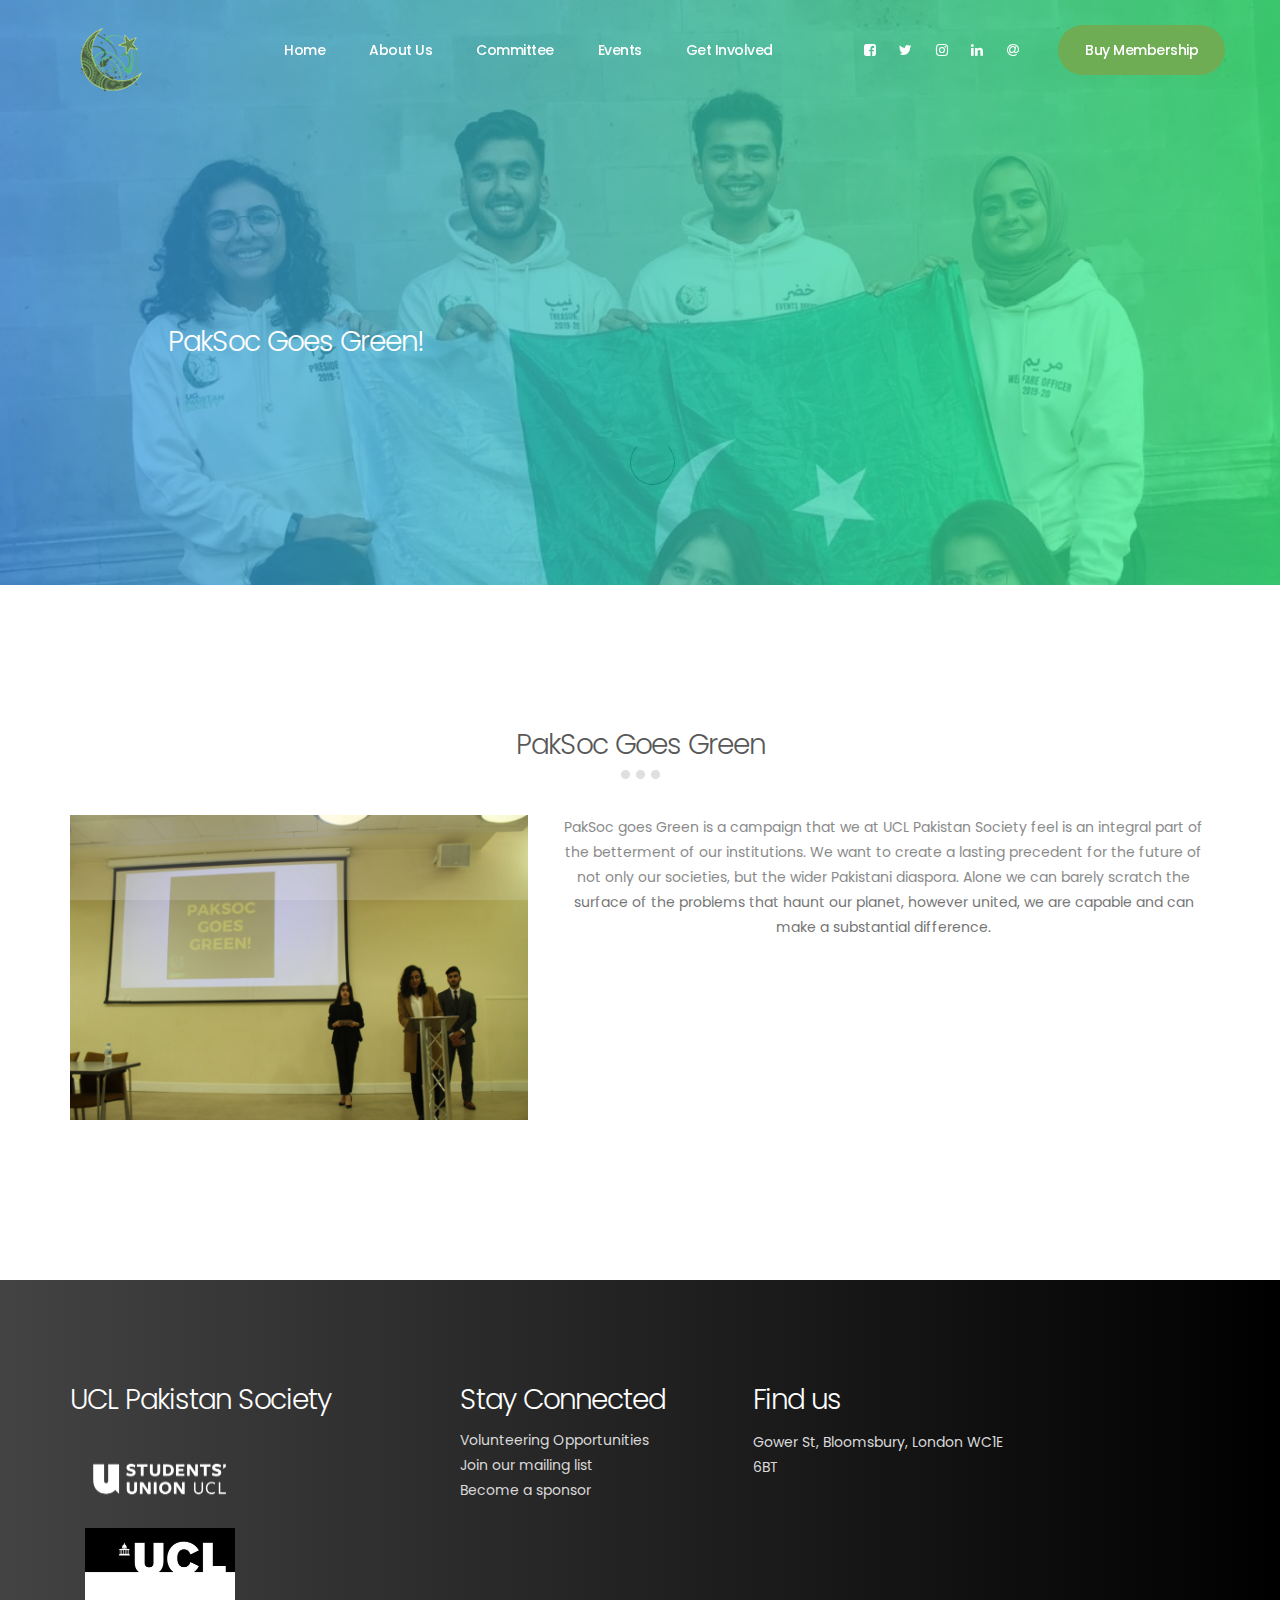
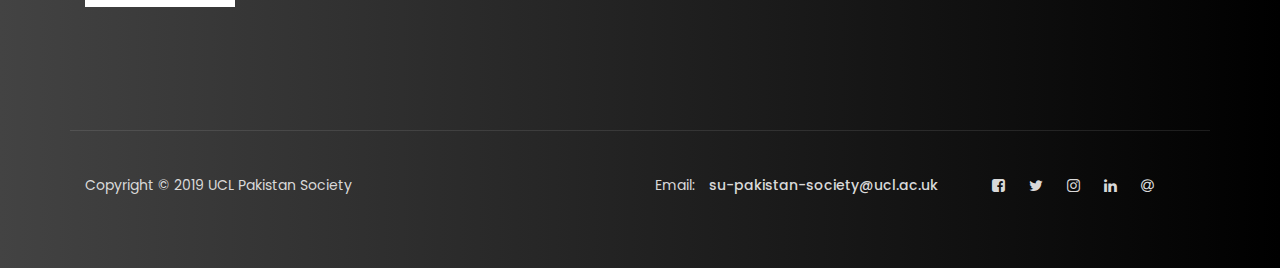
<file: green.html>
<!DOCTYPE html>
<html lang="en">
<head>

     <title>UCL Pakistan Society</title>
     <link rel="shortcut icon" type="image/x-icon" href="images/icon.ico" />

     <meta charset="UTF-8">
     <meta http-equiv="X-UA-Compatible" content="IE=Edge">
     <meta name="description" content="">
     <meta name="keywords" content="">
     <meta name="author" content="">
     <meta name="viewport" content="width=device-width, initial-scale=1, maximum-scale=1">

     <link rel="stylesheet" href="css/bootstrap.min.css">
     <link rel="stylesheet" href="css/magnific-popup.css">
     <link rel="stylesheet" href="css/font-awesome.min.css">

     <!-- MAIN CSS -->
     <link rel="stylesheet" href="css/cssfile.css">
</head>
<body>

     <!-- PRE LOADER -->
     <section class="preloader">
          <div class="spinner">
               <span class="spinner-rotate"></span>
          </div>
     </section>


<!-- MENU -->
     <section class="navbar custom-navbar navbar-fixed-top" role="navigation">
          <div class="container">

                <div class="navbar-header">
                    <button class="navbar-toggle" data-toggle="collapse" data-target=".navbar-collapse">
                         <span class="icon icon-bar"></span>
                         <span class="icon icon-bar"></span>
                         <span class="icon icon-bar"></span>
                    </button>

                    <!-- lOGO TEXT HERE -->
                     <div class="about-image">
                              <img src="images/logo.png" class="img-responsive" alt="">
                         </div>
               </div>

               <!-- MENU LINKS -->
               <div class="collapse navbar-collapse">
                    <ul class="nav navbar-nav navbar-nav-first">
                         <li><a href="index.html" class="smoothScroll">Home</a></li>
                         <li><a href="index.html#about" class="smoothScroll">About Us</a></li>
                         <li><a href="index.html#committee" class="smoothScroll">Committee</a></li>
                         <li><a href="index.html#events" class="smoothScroll">Events</a></li>
                         <li><a href="index.html#contact" class="smoothScroll">Get Involved</a></li>
                    </ul>

                    <ul class="nav navbar-nav navbar-right">
                         <li><a href="https://www.facebook.com/uclupaksoc/"><i class="fa fa-facebook-square"></i></a></li>
                         <li><a href="https://twitter.com/uclupaksoc?lang=en"><i class="fa fa-twitter"></i></a></li>
                         <li><a href="https://www.instagram.com/uclpaksoc/"><i class="fa fa-instagram"></i></a></li>
                         <li><a href="https://www.linkedin.com/company/ucl-pakistan-society/"><i class="fa fa-linkedin"></i></a></li>
                         <li><a href="mailto:su-pakistan-society@ucl.ac.uk"><i class="fa fa-at"></i></a></li>
                         <li class="section-btn"><a href="http://studentsunionucl.org/clubs-societies/pakistan-society">Buy Membership</a></li>
                    </ul>
               </div>

          </div>
     </section>


     <!--uc HEADER -->
     <section id="uc-header" data-stellar-background-ratio="0.5">
          <div class="overlay"></div>
          <div class="container">
               <div class="row">
                    <div class="col-md-offset-1 col-md-5 col-sm-12">
                         <h2>PakSoc Goes Green!</h2>
                    </div>
               </div>
          </div>
          
     </section>

     <!--uc BODY -->
     <section id="body-section" data-stellar-background-ratio="0.5">
          <div class="container">
               <section id=mainbodygreen>
                    <div class="row">
                         <div class="col-md-12 col-sm-12">
                         <div class="section-title">
                              <h2>PakSoc Goes Green</h2>
                              <span class="line-bar">...</span>
                         </div>
                    </div>

                         <div class="col-md-5 col-sm-5">
                              <div class="blog-detail-thumb">
                                   <div class="blog-image">
                                        <img src="images/greenpres.jpg" class="img-responsive" alt="picture of exec">
                                   </div>
                              </div>
                         </div>

                         <div class="col-md-7 col-sm-7">
                              <p>PakSoc goes Green is a campaign that we at UCL Pakistan Society feel is an integral part of the betterment of our institutions. We want to create a lasting precedent for the future of not only our societies, but the wider Pakistani diaspora. Alone we can barely scratch the surface of the problems that haunt our planet, however united, we are capable and can make a substantial difference.</p> 
                         </div>
                    </div>
               </section>
          </div>
     </section>


<!-- FOOTER -->
     <footer data-stellar-background-ratio="0.5">
          <div class="container">
               <div class="row">

                    <div class="col-md-4 col-sm-4">
                         <div class="footer-thumb footer-info"> 
                              <h2>UCL Pakistan Society</h2>
                         </div>

                         <div class="col-md-6 col-sm-6">
                              <div class="footer-logos"> 
                                   <p style="margin-top: 20px;">
                                   <img src="images/sulogo.png" class="img-responsive" alt=""><p style="margin-top: 20px;">
                                   <img src="images/ucllogo.jpg" class="img-responsive" alt="">
                              </div>
                         </div>
                    </div>

                    <div class="col-md-3 col-sm-3"> 
                         <div class="footer-thumb"> 
                              <h2>Stay Connected</h2>
                              <ul class="footer-link">
                                   <li><a href="underconstruction.html">Volunteering Opportunities</a></li>
                                   <li><a href="http://eepurl.com/dKe-0Q">Join our mailing list</a></li>
                                   <li><a href="sponsor.html">Become a sponsor</a></li>
                              </ul>
                         </div>
                    </div>


                    <div class="col-md-3 col-sm-4"> 
                         <div class="footer-thumb"> 
                              <h2>Find us</h2>
                              <p>Gower St, Bloomsbury, London WC1E 6BT</p>
                         </div>
                    </div>

                    <div class="col-md-2 col-sm-4"> 
                         <div class="google-map">
                              <iframe src="https://www.google.com/maps/embed?pb=!1m18!1m12!1m3!1d39709.999823924496!2d-0.1776499474549407!3d51.533852687589324!2m3!1f0!2f0!3f0!3m2!1i1024!2i768!4f13.1!3m3!1m2!1s0x48761b2f69173579%3A0xd008c67faecc133e!2sUniversity+College+London!5e0!3m2!1sen!2suk!4v1566178511597!5m2!1sen!2suk" allowfullscreen></iframe>
                         </div>
                    </div>                    

                    <div class="col-md-12 col-sm-12">
                         <div class="footer-bottom">
                              <div class="col-md-6 col-sm-5">
                                   <div class="copyright-text"> 
                                        <p>Copyright &copy; 2019 UCL Pakistan Society</p>
                                   </div>
                              </div>
                              <div class="col-md-6 col-sm-7">
                                   <div class="phone-contact">
                                        <p>Email: <span>su-pakistan-society@ucl.ac.uk</span></p>

                                   </div>
                                   <ul class="social-icon">
                                        <li><a href="https://www.facebook.com/uclupaksoc/" class="fa fa-facebook-square" attr="facebook icon"></a></li>
                                        <li><a href="https://twitter.com/uclupaksoc?lang=en" class="fa fa-twitter"></a></li>
                                        <li><a href="https://www.instagram.com/uclpaksoc/" class="fa fa-instagram"></a></li>
                                        <li><a href="https://www.linkedin.com/company/ucl-pakistan-society/"><i class="fa fa-linkedin"></i></a></li>
                                        <li><a href="mailto:su-pakistan-society@ucl.ac.uk"><i class="fa fa-at"></i></a></li>
                                   </ul>
                              </div>
                         </div>
                    </div>
               </div>
          </div>
     </footer>

     <!-- SCRIPTS -->
     <script src="js/jquery.js"></script>
     <script src="js/bootstrap.min.js"></script>
     <script src="js/jquery.stellar.min.js"></script>
     <script src="js/jquery.magnific-popup.min.js"></script>
     <script src="js/smoothscroll.js"></script>
     <script src="js/custom.js"></script>

</body>
</html>
</file>
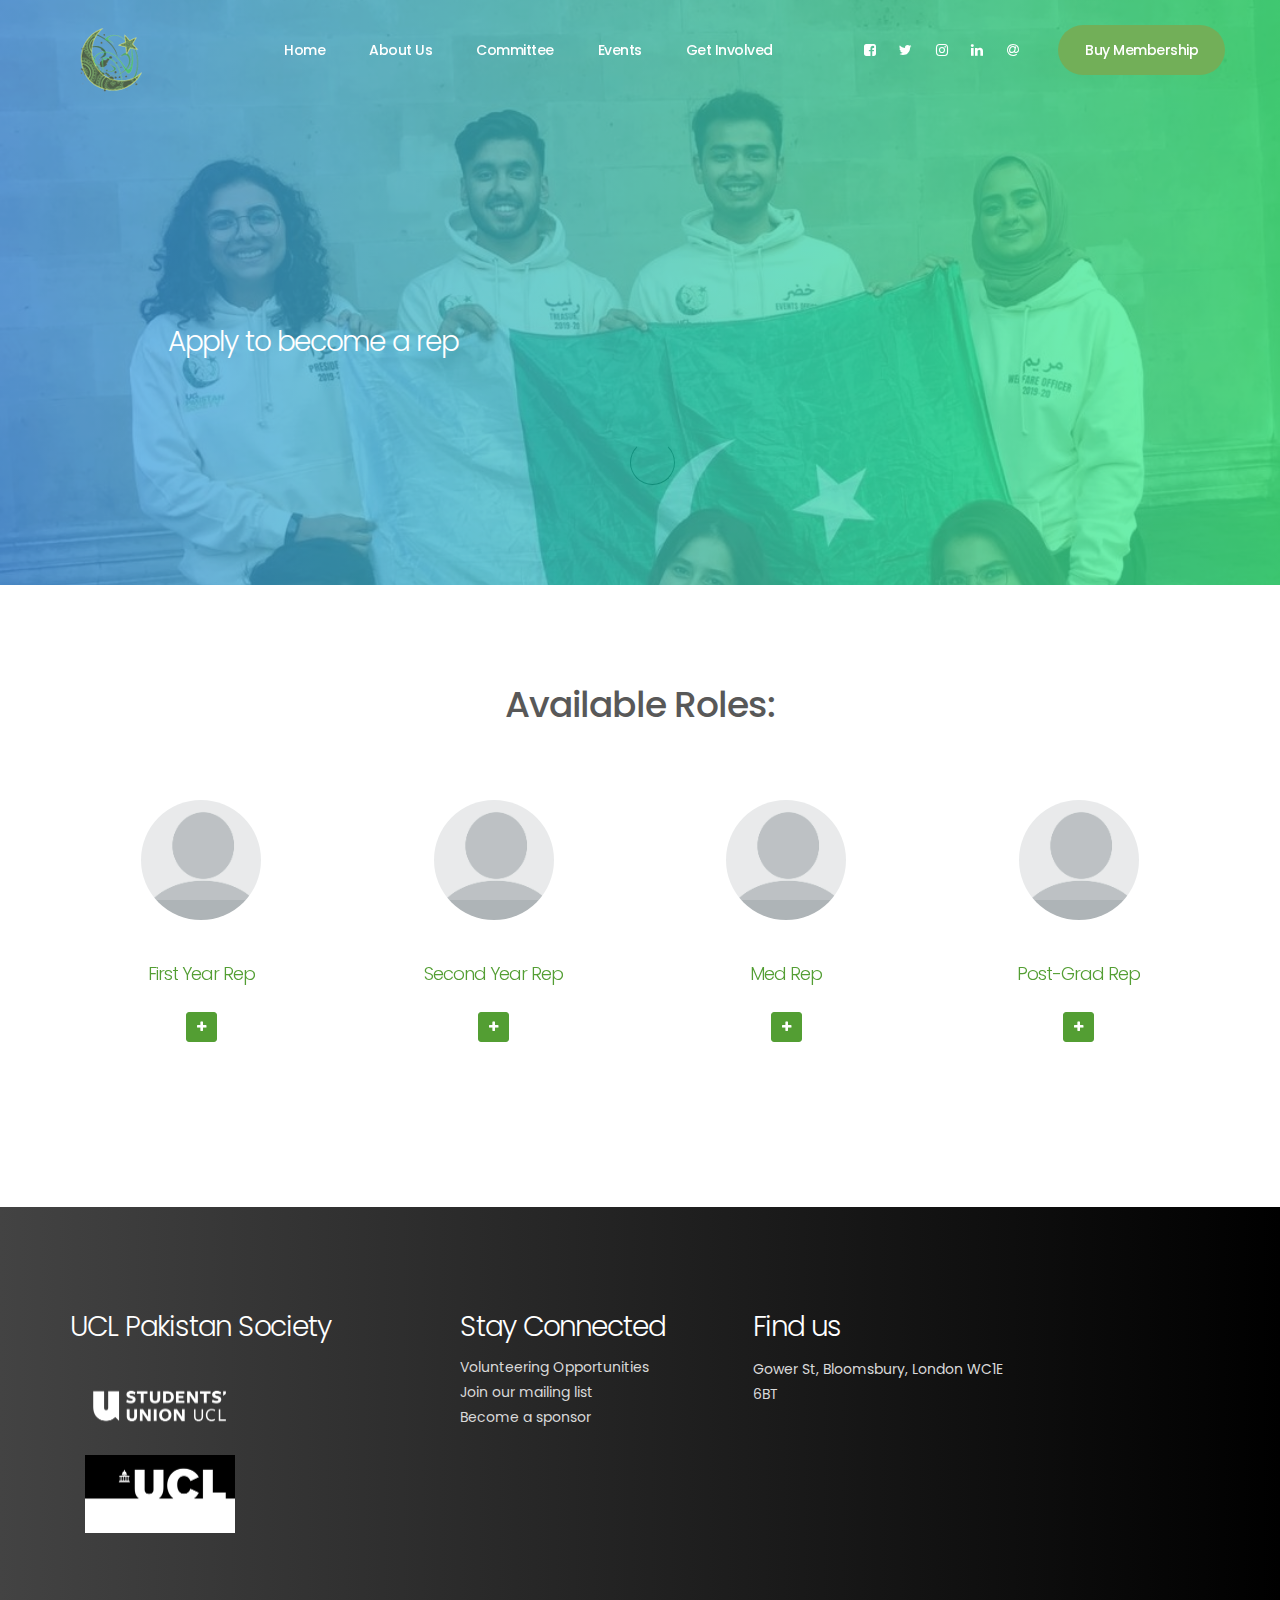
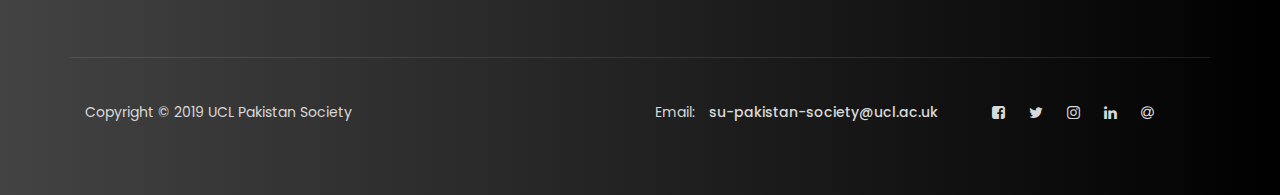
<file: reps.html>
<!DOCTYPE html>
<html lang="en">
<head>

     <title>UCL Pakistan Society</title>
     <link rel="shortcut icon" type="image/x-icon" href="images/icon.ico" />

     <meta charset="UTF-8">
     <meta http-equiv="X-UA-Compatible" content="IE=Edge">
     <meta name="description" content="">
     <meta name="keywords" content="">
     <meta name="author" content="">
     <meta name="viewport" content="width=device-width, initial-scale=1, maximum-scale=1">

     <link rel="stylesheet" href="css/bootstrap.min.css">
     <link rel="stylesheet" href="css/magnific-popup.css">
     <link rel="stylesheet" href="css/font-awesome.min.css">

     <!-- MAIN CSS -->
     <link rel="stylesheet" href="css/cssfile.css">
</head>
<body>

     <!-- PRE LOADER -->
     <section class="preloader">
          <div class="spinner">
               <span class="spinner-rotate"></span>
          </div>
     </section>


<!-- MENU -->
     <section class="navbar custom-navbar navbar-fixed-top" role="navigation">
          <div class="container">

                <div class="navbar-header">
                    <button class="navbar-toggle" data-toggle="collapse" data-target=".navbar-collapse">
                         <span class="icon icon-bar"></span>
                         <span class="icon icon-bar"></span>
                         <span class="icon icon-bar"></span>
                    </button>

                    <!-- lOGO TEXT HERE -->
                     <div class="about-image">
                              <img src="images/logo.png" class="img-responsive" alt="">
                         </div>
               </div>

               <!-- MENU LINKS -->
               <div class="collapse navbar-collapse">
                    <ul class="nav navbar-nav navbar-nav-first">
                         <li><a href="index.html" class="smoothScroll">Home</a></li>
                         <li><a href="index.html#about" class="smoothScroll">About Us</a></li>
                         <li><a href="index.html#committee" class="smoothScroll">Committee</a></li>
                         <li><a href="index.html#events" class="smoothScroll">Events</a></li>
                         <li><a href="index.html#contact" class="smoothScroll">Get Involved</a></li>
                    </ul>

                    <ul class="nav navbar-nav navbar-right">
                         <li><a href="https://www.facebook.com/uclupaksoc/"><i class="fa fa-facebook-square"></i></a></li>
                         <li><a href="https://twitter.com/uclupaksoc?lang=en"><i class="fa fa-twitter"></i></a></li>
                         <li><a href="https://www.instagram.com/uclpaksoc/"><i class="fa fa-instagram"></i></a></li>
                         <li><a href="https://www.linkedin.com/company/ucl-pakistan-society/"><i class="fa fa-linkedin"></i></a></li>
                         <li><a href="mailto:su-pakistan-society@ucl.ac.uk"><i class="fa fa-at"></i></a></li>
                         <li class="section-btn"><a href="http://studentsunionucl.org/clubs-societies/pakistan-society">Buy Membership</a></li>
                    </ul>
               </div>

          </div>
     </section>


     <!--reps HEADER -->
     <section id="reps-header" data-stellar-background-ratio="0.5">
          <div class="overlay"></div>

          <div class="container">
               <div class="row">
                    <div class="col-md-offset-1 col-md-5 col-sm-12">
                         <h2>Apply to become a rep</h2>
                    </div>
               </div>
          </div>
          
     </section>

     <!--reps BODY -->

     <!-- Team -->
     <section class="pb-5">
         <div class="container">
             <h2 class="section-title h1">Available Roles:</h2>
             <div class="row">
                 <!-- Team member -->
                 <div class="col-xs-12 col-sm-6 col-md-3">
                     <div class="image-flip" ontouchstart="this.classList.toggle('hover');">
                         <div class="mainflip">
                             <div class="frontside">
                                 <div class="card">
                                     <div class="card-body text-center">
                                         <p id="fyrpic"><img class=" img-fluid" src="images/repanon.png" alt="card image"></p>
                                         <h4 id="fyrtitle" class="card-title">First Year Rep</h4>
                                         <a href="#" class="btn btn-primary btn-sm"><i class="fa fa-plus"></i></a>
                                     </div>
                                 </div>
                             </div>
                             <div class="backside">
                                 <div class="card">
                                     <div class="card-body text-center mt-4">
                                         <h4 id="rtitleb" class="card-title">First Year Rep</h4>
                                         <p id="rrole" class="card-text">Be the spokesperson for Pakistani first years throughout UCL. Represent the voices of your fellow freshers, communicate to us the types of events they want to attend and encourage them to get involved in PakSoc!</p>
                                         <a id="rbutton" href="https://forms.gle/GDTsXE8GAryDmwAR8" class="btn section-btn">Apply Now</a>
                                     </div>
                                 </div>
                             </div>
                         </div>
                     </div>
                 </div>
                 <!-- ./Team member -->
                 <!-- Team member -->
                 <div class="col-xs-12 col-sm-6 col-md-3">
                     <div class="image-flip" ontouchstart="this.classList.toggle('hover');">
                         <div class="mainflip">
                             <div class="frontside">
                                 <div class="card">
                                     <div class="card-body text-center">
                                         <p id="syrpic"><img class=" img-fluid" src="images/repanon.png" alt="card image"></p>
                                         <h4 id="syrtitle" class="card-title">Second Year Rep</h4>
                                         <a href="#" class="btn btn-primary btn-sm"><i class="fa fa-plus"></i></a>
                                     </div>
                                 </div>
                             </div>
                             <div class="backside">
                                 <div class="card">
                                     <div class="card-body text-center mt-4">
                                         <h4 id="rtitleb" class="card-title">Second Year Rep</h4>
                                         <p id="rrole" class="card-text">Be the spokesperson for Pakistani second years throughout UCL. Represent the voices of your fellow students, communicate to us the types of events they want to attend and encourage them to get involved in PakSoc!</p>
                                         <a id="rbutton" href="https://forms.gle/nhy3ckxUDmH57DUP9" class="btn section-btn">Apply Now</a>
                                     </div>
                                 </div>
                             </div>
                         </div>
                     </div>
                 </div>
                 <!-- ./Team member -->
                 <!-- Team member -->
                 <div class="col-xs-12 col-sm-6 col-md-3">
                     <div class="image-flip" ontouchstart="this.classList.toggle('hover');">
                         <div class="mainflip">
                             <div class="frontside">
                                 <div class="card">
                                     <div class="card-body text-center">
                                         <p id="mrpic"><img class=" img-fluid" src="images/repanon.png" alt="card image"></p>
                                         <h4 id="mrtitle" class="card-title">Med Rep</h4>
                                         <a href="#" class="btn btn-primary btn-sm"><i class="fa fa-plus"></i></a>
                                     </div>
                                 </div>
                             </div>
                             <div class="backside">
                                 <div class="card">
                                     <div class="card-body text-center mt-4">
                                         <h4 id="rtitleb" class="card-title">Med Rep</h4>
                                         <p id="rrole" class="card-text">Pakistani medics are in abundance at UCL and this is your chance to be their spokesperson. Represent their voices, communicate to us the types of events they want to attend and encourage them to get involved in PakSoc!</p>
                                         <a id="rbutton" href="https://forms.gle/qJfy97MWzwMhoeq4A" class="btn section-btn">Apply Now</a>
                                     </div>
                                 </div>
                             </div>
                         </div>
                     </div>
                 </div>
                 <!-- ./Team member -->
                 <!-- Team member -->
                 <div class="col-xs-12 col-sm-6 col-md-3">
                     <div class="image-flip" ontouchstart="this.classList.toggle('hover');">
                         <div class="mainflip">
                             <div class="frontside">
                                 <div class="card">
                                     <div class="card-body text-center">
                                         <p id="pgrpic"><img class=" img-fluid" src="images/repanon.png" alt="card image"></p>
                                         <h4 id="pgrtitle" class="card-title">Post-Grad Rep</h4>
                                         <a href="#" class="btn btn-primary btn-sm"><i class="fa fa-plus"></i></a>
                                     </div>
                                 </div>
                             </div>
                             <div class="backside">
                                 <div class="card">
                                     <div class="card-body text-center mt-4">
                                         <h4 id="rtitleb" class="card-title">Post-Grad Rep</h4>
                                         <p id="rrole" class="card-text">We understand that post-graduates have different needs to undergrads. That’s why we need you to represent the voices of your fellow post-grads, communicate to us the types of events they want to attend and encourage them to get involved in PakSoc!</p>
                                         <a id="rbutton" href="https://forms.gle/XH9fzXc39yT4STAt9" class="btn section-btn">Apply Now</a>
                                     </div>
                                 </div>
                             </div>
                         </div>
                     </div>
                 </div>
                 <!-- ./Team member -->

             </div>
         </div>
     </section>


     <!-- <section id="test">
          <div class="container">
               <div class="row">
                    <div class="col-md-3 col-sm-3">
                         <div class="card" id="fyr">
                           <div class="card-body">
                             <h5 class="card-title">Card title</h5>
                             <p class="card-text">Some quick example text to build on the card title and make up the bulk of the card's content.</p>
                             <a href="#" class="btn btn-primary">Go somewhere</a>
                           </div>
                         </div>
                    </div>

                    <div class="col-md-3 col-sm-3">
                         <div class="card">
                           <div class="card-body">
                             <h5 class="card-title">Card title</h5>
                             <p class="card-text">Some quick example text to build on the card title and make up the bulk of the card's content.</p>
                             <a href="#" class="btn btn-primary">Go somewhere</a>
                           </div>
                         </div>
                    </div>

                    <div class="col-md-3 col-sm-3">
                         <div class="card">
                           <div class="card-body">
                             <h5 class="card-title">Card title</h5>
                             <p class="card-text">Some quick example text to build on the card title and make up the bulk of the card's content.</p>
                             <a href="#" class="btn btn-primary">Go somewhere</a>
                           </div>
                         </div>
                    </div>

                    <div class="col-md-3 col-sm-3">
                         <div class="card">
                           <div class="card-body">
                             <h5 class="card-title">Card title</h5>
                             <p class="card-text">Some quick example text to build on the card title and make up the bulk of the card's content.</p>
                             <a href="#" class="btn btn-primary">Go somewhere</a>
                           </div>
                         </div>
                    </div>
               </div>
          </div>
     </section> -->


<!--      <section id="reps-section" data-stellar-background-ratio="0.5">
          <div class="container">
               <div class="col-md-3 col-sm-3"><p style="margin-top: 45px;">
                         <div class="image2">
                              <img src="images/image2.jpg" class="img-responsive" alt="">
                         </div>
               </div>
               <h2>Click the relevant link below!</h2>
               <p>Sorry, you shouldnt be here, this page is under constructions, but yeah... just click back and dont tell anyone about this shhhhhhh</p>
               <a href="#committee" class="btn section-btn smoothScroll">Meet the committee</a>
          </div>
     </section> -->


<!-- FOOTER -->
     <footer data-stellar-background-ratio="0.5">
          <div class="container">
               <div class="row">

                    <div class="col-md-4 col-sm-4">
                         <div class="footer-thumb footer-info"> 
                              <h2>UCL Pakistan Society</h2>
                         </div>

                         <div class="col-md-6 col-sm-6">
                              <div class="footer-logos"> 
                                   <p style="margin-top: 20px;">
                                   <img src="images/sulogo.png" class="img-responsive" alt=""><p style="margin-top: 20px;">
                                   <img src="images/ucllogo.jpg" class="img-responsive" alt="">
                              </div>
                         </div>
                    </div>

                    <div class="col-md-3 col-sm-3"> 
                         <div class="footer-thumb"> 
                              <h2>Stay Connected</h2>
                              <ul class="footer-link">
                                   <li><a href="underconstruction.html">Volunteering Opportunities</a></li>
                                   <li><a href="http://eepurl.com/dKe-0Q">Join our mailing list</a></li>
                                   <li><a href="sponsor.html">Become a sponsor</a></li>
                              </ul>
                         </div>
                    </div>


                    <div class="col-md-3 col-sm-4"> 
                         <div class="footer-thumb"> 
                              <h2>Find us</h2>
                              <p>Gower St, Bloomsbury, London WC1E 6BT</p>
                         </div>
                    </div>

                    <div class="col-md-2 col-sm-4"> 
                         <div class="google-map">
                              <iframe src="https://www.google.com/maps/embed?pb=!1m18!1m12!1m3!1d39709.999823924496!2d-0.1776499474549407!3d51.533852687589324!2m3!1f0!2f0!3f0!3m2!1i1024!2i768!4f13.1!3m3!1m2!1s0x48761b2f69173579%3A0xd008c67faecc133e!2sUniversity+College+London!5e0!3m2!1sen!2suk!4v1566178511597!5m2!1sen!2suk" allowfullscreen></iframe>
                         </div>
                    </div>                    

                    <div class="col-md-12 col-sm-12">
                         <div class="footer-bottom">
                              <div class="col-md-6 col-sm-5">
                                   <div class="copyright-text"> 
                                        <p>Copyright &copy; 2019 UCL Pakistan Society</p>
                                   </div>
                              </div>
                              <div class="col-md-6 col-sm-7">
                                   <div class="phone-contact">
                                        <p>Email: <span>su-pakistan-society@ucl.ac.uk</span></p>

                                   </div>
                                   <ul class="social-icon">
                                        <li><a href="https://www.facebook.com/uclupaksoc/" class="fa fa-facebook-square" attr="facebook icon"></a></li>
                                        <li><a href="https://twitter.com/uclupaksoc?lang=en" class="fa fa-twitter"></a></li>
                                        <li><a href="https://www.instagram.com/uclpaksoc/" class="fa fa-instagram"></a></li>
                                        <li><a href="https://www.linkedin.com/company/ucl-pakistan-society/"><i class="fa fa-linkedin"></i></a></li>
                                        <li><a href="mailto:su-pakistan-society@ucl.ac.uk"><i class="fa fa-at"></i></a></li>
                                   </ul>
                              </div>
                         </div>
                    </div>
               </div>
          </div>
     </footer>

     <!-- SCRIPTS -->
     <script src="js/jquery.js"></script>
     <script src="js/bootstrap.min.js"></script>
     <script src="js/jquery.stellar.min.js"></script>
     <script src="js/jquery.magnific-popup.min.js"></script>
     <script src="js/smoothscroll.js"></script>
     <script src="js/custom.js"></script>

</body>
</html>
</file>
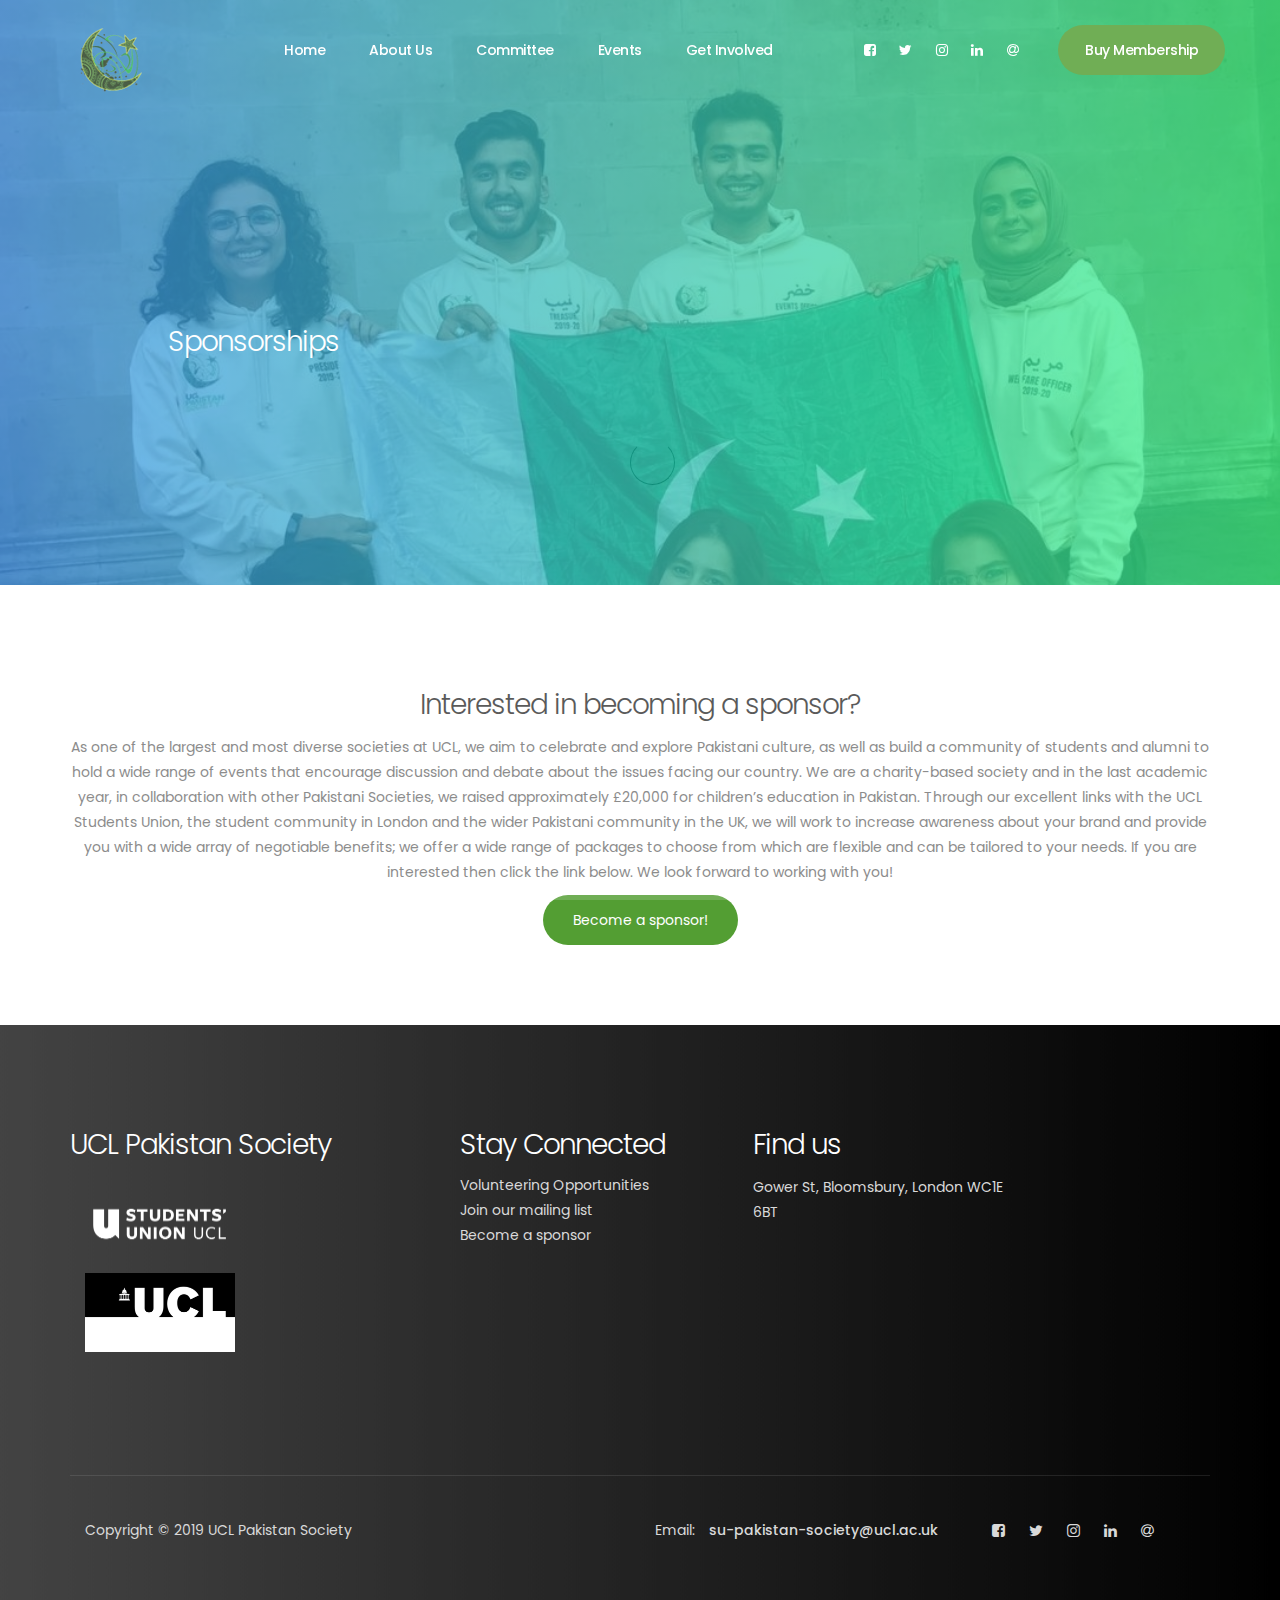
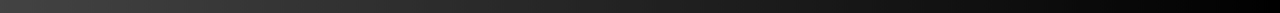
<file: sponsor.html>
<!DOCTYPE html>
<html lang="en">
<head>

     <title>UCL Pakistan Society</title>
     <link rel="shortcut icon" type="image/x-icon" href="images/icon.ico" />

     <meta charset="UTF-8">
     <meta http-equiv="X-UA-Compatible" content="IE=Edge">
     <meta name="description" content="">
     <meta name="keywords" content="">
     <meta name="author" content="">
     <meta name="viewport" content="width=device-width, initial-scale=1, maximum-scale=1">

     <link rel="stylesheet" href="css/bootstrap.min.css">
     <link rel="stylesheet" href="css/magnific-popup.css">
     <link rel="stylesheet" href="css/font-awesome.min.css">

     <!-- MAIN CSS -->
     <link rel="stylesheet" href="css/cssfile.css">
</head>
<body>

     <!-- PRE LOADER -->
     <section class="preloader">
          <div class="spinner">
               <span class="spinner-rotate"></span>
          </div>
     </section>


<!-- MENU -->
     <section class="navbar custom-navbar navbar-fixed-top" role="navigation">
          <div class="container">

                <div class="navbar-header">
                    <button class="navbar-toggle" data-toggle="collapse" data-target=".navbar-collapse">
                         <span class="icon icon-bar"></span>
                         <span class="icon icon-bar"></span>
                         <span class="icon icon-bar"></span>
                    </button>

                    <!-- lOGO TEXT HERE -->
                     <div class="about-image">
                              <img src="images/logo.png" class="img-responsive" alt="">
                         </div>
               </div>

               <!-- MENU LINKS -->
               <div class="collapse navbar-collapse">
                    <ul class="nav navbar-nav navbar-nav-first">
                         <li><a href="index.html" class="smoothScroll">Home</a></li>
                         <li><a href="index.html#about" class="smoothScroll">About Us</a></li>
                         <li><a href="index.html#committee" class="smoothScroll">Committee</a></li>
                         <li><a href="index.html#events" class="smoothScroll">Events</a></li>
                         <li><a href="index.html#contact" class="smoothScroll">Get Involved</a></li>
                    </ul>

                    <ul class="nav navbar-nav navbar-right">
                         <li><a href="https://www.facebook.com/uclupaksoc/"><i class="fa fa-facebook-square"></i></a></li>
                         <li><a href="https://twitter.com/uclupaksoc?lang=en"><i class="fa fa-twitter"></i></a></li>
                         <li><a href="https://www.instagram.com/uclpaksoc/"><i class="fa fa-instagram"></i></a></li>
                         <li><a href="https://www.linkedin.com/company/ucl-pakistan-society/"><i class="fa fa-linkedin"></i></a></li>
                         <li><a href="mailto:su-pakistan-society@ucl.ac.uk"><i class="fa fa-at"></i></a></li>
                         <li class="section-btn"><a href="http://studentsunionucl.org/clubs-societies/pakistan-society">Buy Membership</a></li>
                    </ul>
               </div>

          </div>
     </section>


     <!--sponsor HEADER -->
     <section id="sponsor-header" data-stellar-background-ratio="0.5">
          <div class="overlay"></div>
          <div class="container">
               <div class="row">
                    <div class="col-md-offset-1 col-md-5 col-sm-12">
                         <h2>Sponsorships</h2>
                    </div>
               </div>
          </div>
          
     </section>

     <!--sponsor BODY -->
     <section id="sponsor-section" data-stellar-background-ratio="0.5">
          <div class="container">
               <h2>Interested in becoming a sponsor?</h2>
               <p>As one of the largest and most diverse societies at UCL, we aim to celebrate and explore Pakistani culture, as well as build a community of students and alumni to hold a wide range of events that encourage discussion and debate about the issues facing our country.
               We are a charity-based society and in the last academic year, in collaboration with other Pakistani Societies, we raised approximately £20,000 for children’s education in Pakistan.

               Through our excellent links with the UCL Students Union, the student community in London and the wider Pakistani community in the UK, we will work to increase awareness about your brand and provide you with a wide array of negotiable benefits; we offer a wide range of packages to choose from which are flexible and can be tailored to your needs.

               If you are interested then click the link below.

               We look forward to working with you! </p>

               <!-- put button here -->
               <a href="https://forms.gle/sUZ6XmQkW4nBMDJb7" class="btn section-btn">Become a sponsor!</a>
          </div>
     </section>


     <!-- FOOTER -->
     <footer data-stellar-background-ratio="0.5">
          <div class="container">
               <div class="row">

                    <div class="col-md-4 col-sm-4">
                         <div class="footer-thumb footer-info"> 
                              <h2>UCL Pakistan Society</h2>
                         </div>

                         <div class="col-md-6 col-sm-6">
                              <div class="footer-logos"> 
                                   <p style="margin-top: 20px;">
                                   <img src="images/sulogo.png" class="img-responsive" alt=""><p style="margin-top: 20px;">
                                   <img src="images/ucllogo.jpg" class="img-responsive" alt="">
                              </div>
                         </div>
                    </div>

                    <div class="col-md-3 col-sm-3"> 
                         <div class="footer-thumb"> 
                              <h2>Stay Connected</h2>
                              <ul class="footer-link">
                                   <li><a href="underconstruction.html">Volunteering Opportunities</a></li>
                                   <li><a href="http://eepurl.com/dKe-0Q">Join our mailing list</a></li>
                                   <li><a href="sponsor.html">Become a sponsor</a></li>
                              </ul>
                         </div>
                    </div>


                    <div class="col-md-3 col-sm-4"> 
                         <div class="footer-thumb"> 
                              <h2>Find us</h2>
                              <p>Gower St, Bloomsbury, London WC1E 6BT</p>
                         </div>
                    </div>

                    <div class="col-md-2 col-sm-4"> 
                         <div class="google-map">
                              <iframe src="https://www.google.com/maps/embed?pb=!1m18!1m12!1m3!1d39709.999823924496!2d-0.1776499474549407!3d51.533852687589324!2m3!1f0!2f0!3f0!3m2!1i1024!2i768!4f13.1!3m3!1m2!1s0x48761b2f69173579%3A0xd008c67faecc133e!2sUniversity+College+London!5e0!3m2!1sen!2suk!4v1566178511597!5m2!1sen!2suk" allowfullscreen></iframe>
                         </div>
                    </div>                    

                    <div class="col-md-12 col-sm-12">
                         <div class="footer-bottom">
                              <div class="col-md-6 col-sm-5">
                                   <div class="copyright-text"> 
                                        <p>Copyright &copy; 2019 UCL Pakistan Society</p>
                                   </div>
                              </div>
                              <div class="col-md-6 col-sm-7">
                                   <div class="phone-contact">
                                        <p>Email: <span>su-pakistan-society@ucl.ac.uk</span></p>

                                   </div>
                                   <ul class="social-icon">
                                        <li><a href="https://www.facebook.com/uclupaksoc/" class="fa fa-facebook-square" attr="facebook icon"></a></li>
                                        <li><a href="https://twitter.com/uclupaksoc?lang=en" class="fa fa-twitter"></a></li>
                                        <li><a href="https://www.instagram.com/uclpaksoc/" class="fa fa-instagram"></a></li>
                                        <li><a href="https://www.linkedin.com/company/ucl-pakistan-society/"><i class="fa fa-linkedin"></i></a></li>
                                        <li><a href="mailto:su-pakistan-society@ucl.ac.uk"><i class="fa fa-at"></i></a></li>
                                   </ul>
                              </div>
                         </div>
                    </div>
               </div>
          </div>
     </footer>

     <!-- SCRIPTS -->
     <script src="js/jquery.js"></script>
     <script src="js/bootstrap.min.js"></script>
     <script src="js/jquery.stellar.min.js"></script>
     <script src="js/jquery.magnific-popup.min.js"></script>
     <script src="js/smoothscroll.js"></script>
     <script src="js/custom.js"></script>

</body>
</html>
</file>
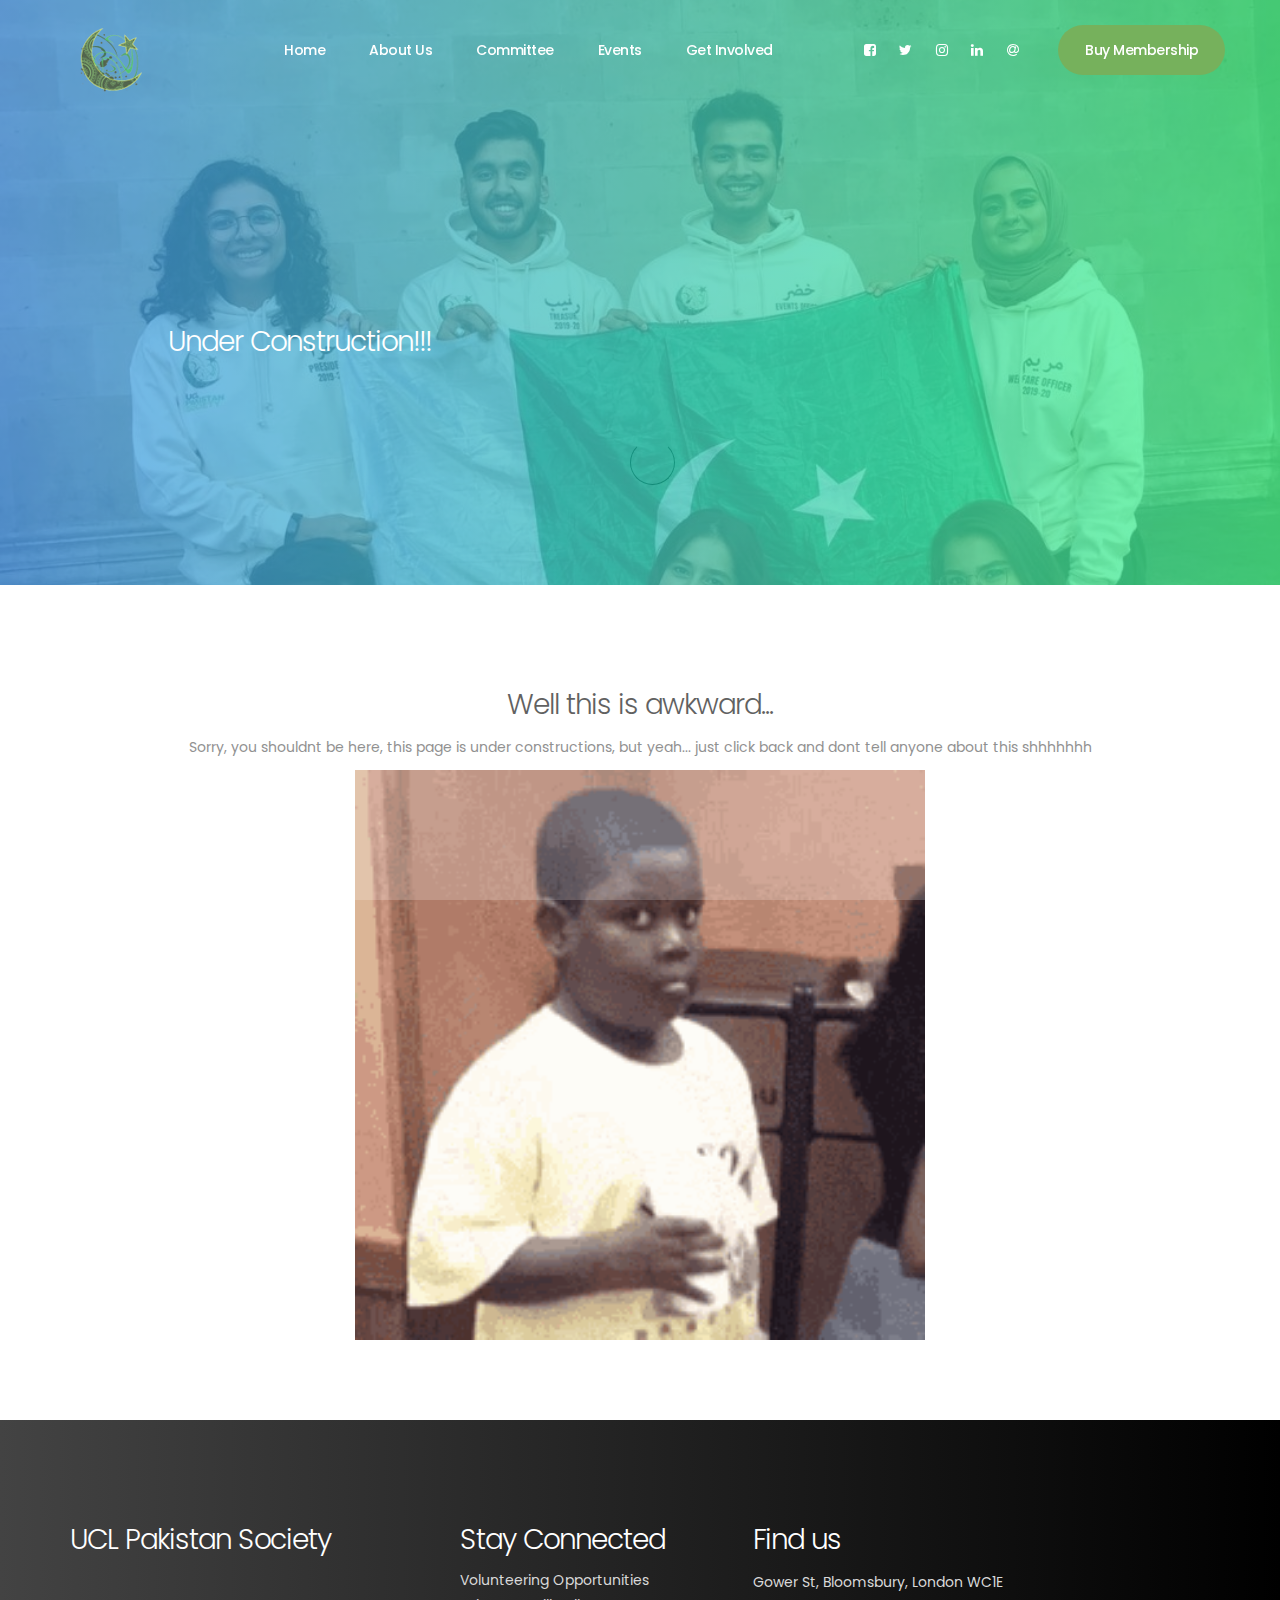
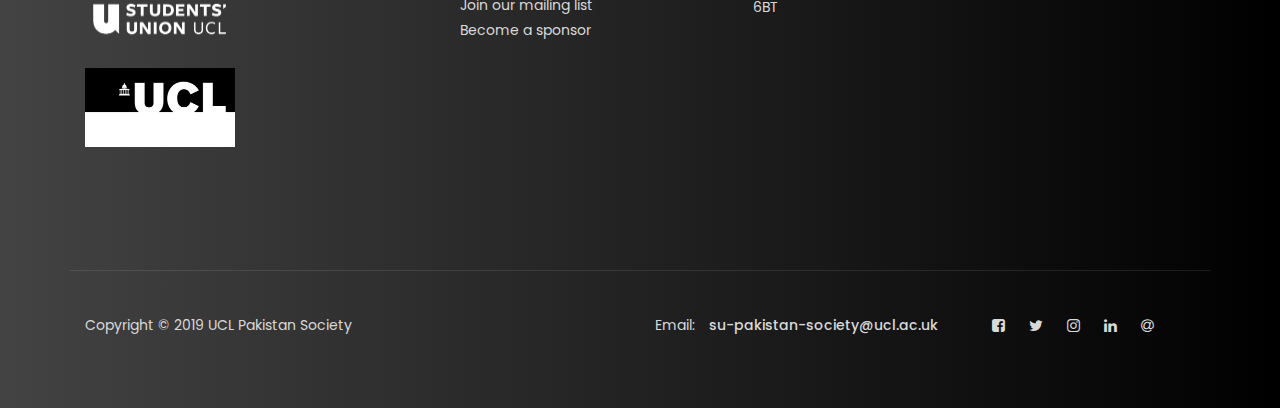
<file: underconstruction.html>
<!DOCTYPE html>
<html lang="en">
<head>

     <title>UCL Pakistan Society</title>
     <link rel="shortcut icon" type="image/x-icon" href="images/icon.ico" />

     <meta charset="UTF-8">
     <meta http-equiv="X-UA-Compatible" content="IE=Edge">
     <meta name="description" content="">
     <meta name="keywords" content="">
     <meta name="author" content="">
     <meta name="viewport" content="width=device-width, initial-scale=1, maximum-scale=1">

     <link rel="stylesheet" href="css/bootstrap.min.css">
     <link rel="stylesheet" href="css/magnific-popup.css">
     <link rel="stylesheet" href="css/font-awesome.min.css">

     <!-- MAIN CSS -->
     <link rel="stylesheet" href="css/cssfile.css">
</head>
<body>

     <!-- PRE LOADER -->
     <section class="preloader">
          <div class="spinner">
               <span class="spinner-rotate"></span>
          </div>
     </section>


<!-- MENU -->
     <section class="navbar custom-navbar navbar-fixed-top" role="navigation">
          <div class="container">

                <div class="navbar-header">
                    <button class="navbar-toggle" data-toggle="collapse" data-target=".navbar-collapse">
                         <span class="icon icon-bar"></span>
                         <span class="icon icon-bar"></span>
                         <span class="icon icon-bar"></span>
                    </button>

                    <!-- lOGO TEXT HERE -->
                     <div class="about-image">
                              <img src="images/logo.png" class="img-responsive" alt="">
                         </div>
               </div>

               <!-- MENU LINKS -->
               <div class="collapse navbar-collapse">
                    <ul class="nav navbar-nav navbar-nav-first">
                         <li><a href="index.html" class="smoothScroll">Home</a></li>
                         <li><a href="index.html#about" class="smoothScroll">About Us</a></li>
                         <li><a href="index.html#committee" class="smoothScroll">Committee</a></li>
                         <li><a href="index.html#events" class="smoothScroll">Events</a></li>
                         <li><a href="index.html#contact" class="smoothScroll">Get Involved</a></li>
                    </ul>

                    <ul class="nav navbar-nav navbar-right">
                         <li><a href="https://www.facebook.com/uclupaksoc/"><i class="fa fa-facebook-square"></i></a></li>
                         <li><a href="https://twitter.com/uclupaksoc?lang=en"><i class="fa fa-twitter"></i></a></li>
                         <li><a href="https://www.instagram.com/uclpaksoc/"><i class="fa fa-instagram"></i></a></li>
                         <li><a href="https://www.linkedin.com/company/ucl-pakistan-society/"><i class="fa fa-linkedin"></i></a></li>
                         <li><a href="mailto:su-pakistan-society@ucl.ac.uk"><i class="fa fa-at"></i></a></li>
                         <li class="section-btn"><a href="http://studentsunionucl.org/clubs-societies/pakistan-society">Buy Membership</a></li>
                    </ul>
               </div>

          </div>
     </section>


     <!--uc HEADER -->
     <section id="uc-header" data-stellar-background-ratio="0.5">
          <div class="overlay"></div>

          <div class="container">
               <div class="row">
                    <div class="col-md-offset-1 col-md-5 col-sm-12">
                         <h2>Under Construction!!!</h2>
                    </div>
               </div>
          </div>
          
     </section>

     <!--uc BODY -->
     <section id="uc-section" data-stellar-background-ratio="0.5">
          <div class="container">
               <h2>Well this is awkward...</h2>
               <p>Sorry, you shouldnt be here, this page is under constructions, but yeah... just click back and dont tell anyone about this shhhhhhh</p>
               <img src="images/awkward.gif" class="ran-img" alt="placeholder">
          </div>
     </section>


<!-- FOOTER -->
     <footer data-stellar-background-ratio="0.5">
          <div class="container">
               <div class="row">

                    <div class="col-md-4 col-sm-4">
                         <div class="footer-thumb footer-info"> 
                              <h2>UCL Pakistan Society</h2>
                         </div>

                         <div class="col-md-6 col-sm-6">
                              <div class="footer-logos"> 
                                   <p style="margin-top: 20px;">
                                   <img src="images/sulogo.png" class="img-responsive" alt=""><p style="margin-top: 20px;">
                                   <img src="images/ucllogo.jpg" class="img-responsive" alt="">
                              </div>
                         </div>
                    </div>

                    <div class="col-md-3 col-sm-3"> 
                         <div class="footer-thumb"> 
                              <h2>Stay Connected</h2>
                              <ul class="footer-link">
                                   <li><a href="underconstruction.html">Volunteering Opportunities</a></li>
                                   <li><a href="http://eepurl.com/dKe-0Q">Join our mailing list</a></li>
                                   <li><a href="sponsor.html">Become a sponsor</a></li>
                              </ul>
                         </div>
                    </div>


                    <div class="col-md-3 col-sm-4"> 
                         <div class="footer-thumb"> 
                              <h2>Find us</h2>
                              <p>Gower St, Bloomsbury, London WC1E 6BT</p>
                         </div>
                    </div>

                    <div class="col-md-2 col-sm-4"> 
                         <div class="google-map">
                              <iframe src="https://www.google.com/maps/embed?pb=!1m18!1m12!1m3!1d39709.999823924496!2d-0.1776499474549407!3d51.533852687589324!2m3!1f0!2f0!3f0!3m2!1i1024!2i768!4f13.1!3m3!1m2!1s0x48761b2f69173579%3A0xd008c67faecc133e!2sUniversity+College+London!5e0!3m2!1sen!2suk!4v1566178511597!5m2!1sen!2suk" allowfullscreen></iframe>
                         </div>
                    </div>                    

                    <div class="col-md-12 col-sm-12">
                         <div class="footer-bottom">
                              <div class="col-md-6 col-sm-5">
                                   <div class="copyright-text"> 
                                        <p>Copyright &copy; 2019 UCL Pakistan Society</p>
                                   </div>
                              </div>
                              <div class="col-md-6 col-sm-7">
                                   <div class="phone-contact">
                                        <p>Email: <span>su-pakistan-society@ucl.ac.uk</span></p>

                                   </div>
                                   <ul class="social-icon">
                                        <li><a href="https://www.facebook.com/uclupaksoc/" class="fa fa-facebook-square" attr="facebook icon"></a></li>
                                        <li><a href="https://twitter.com/uclupaksoc?lang=en" class="fa fa-twitter"></a></li>
                                        <li><a href="https://www.instagram.com/uclpaksoc/" class="fa fa-instagram"></a></li>
                                        <li><a href="https://www.linkedin.com/company/ucl-pakistan-society/"><i class="fa fa-linkedin"></i></a></li>
                                        <li><a href="mailto:su-pakistan-society@ucl.ac.uk"><i class="fa fa-at"></i></a></li>
                                   </ul>
                              </div>
                         </div>
                    </div>
               </div>
          </div>
     </footer>

     <!-- SCRIPTS -->
     <script src="js/jquery.js"></script>
     <script src="js/bootstrap.min.js"></script>
     <script src="js/jquery.stellar.min.js"></script>
     <script src="js/jquery.magnific-popup.min.js"></script>
     <script src="js/smoothscroll.js"></script>
     <script src="js/custom.js"></script>

</body>
</html>
</file>
<file: css/cssfile.css>
@import url('https://fonts.googleapis.com/css?family=Poppins:400,500,600');

  body {
    background: #ffffff;
    font-family: 'Poppins', sans-serif;
    overflow-x: hidden;
  }


  /*---------------------------------------
     TYPOGRAPHY              
  -----------------------------------------*/

  h1,h2,h3,h4,h5,h6 {
    font-weight: 300;
    line-height: inherit;
    letter-spacing: -1px;
  }

  h1 {
    color: #292929;
    font-size: 3em;
    margin-bottom: 30px;
  }

  h2 {
    color: #393939;
    font-size: 2em;
  }

  h3 {
    color: #505050;
    font-size: 1.5em;
    font-weight: 500;
    margin-bottom: 0;
  }

  h4 {
    color: #696969;
    font-size: 18px;
    line-height: normal;
  }

  p {
    color: #757575;
    font-size: 14px;
    font-weight: normal;
    line-height: 25px;
  }

  strong {
    font-weight: 500;
  }


  /*---------------------------------------
     GENERAL               
  -----------------------------------------*/

  * {
    -webkit-box-sizing: border-box;
    -moz-box-sizing: border-box;
    box-sizing: border-box;
  }

  *:before,
  *:after {
    -webkit-box-sizing: border-box;
    -moz-box-sizing: border-box;
    box-sizing: border-box;
  }

  a {
    color: #252525;
    font-weight: normal;
    -webkit-transition: 0.5s;
    transition: 0.5s;
    text-decoration: none !important;
  }

  a:hover, a:active, a:focus {
    color: #539e33;
    outline: none;
  }

  .section-title {
    margin-bottom: 60px;
  }

  .section-title h2 {
    margin-top: 0;
    margin-bottom: 10px;
    line-height: 0;
  }

  .section-title .line-bar {
    color: #d9d9d9;
    display: block;
    font-size: 5em;
    line-height: 0;
  }

  .section-btn {
    background: #539e33;
    border: 0;
    border-radius: 100px;
    color: #ffffff;
    cursor: pointer;
    font-size: inherit;
    font-weight: normal;
    padding: 15px 30px;
    -webkit-transition: 0.5s;
    transition: 0.5s;
  }

  .section-btn:hover,
  .section-btn:focus {
    background: #00F260;  /* fallback for old browsers */
    background: -webkit-linear-gradient(to right, #0575E6, #00F260);  /* Chrome 10-25, Safari 5.1-6 */
    background: linear-gradient(to right, #0575E6, #00F260); /* W3C, IE 10+/ Edge, Firefox 16+, Chrome 26+, Opera 12+, Safari 7+ */
    border-color: transparent;
    color: #393939;
  }

  .overlay {
    background: #00F260;  /* fallback for old browsers */
    background: -webkit-linear-gradient(to right, #0575E6, #00F260);  /* Chrome 10-25, Safari 5.1-6 */
    background: linear-gradient(to right, #0575E6, #00F260); /* W3C, IE 10+/ Edge, Firefox 16+, Chrome 26+, Opera 12+, Safari 7+ */
    opacity: 0.7;
    position: absolute;
    width: 100%;
    height: 100%;
    top: 0;
    right: 0;
    left: 0;
  }

  section {
    padding-top: 80px;
    padding-bottom: 80px;
    text-align: center;
  }


  /*---------------------------------------
       PRE LOADER              
  -----------------------------------------*/

  .preloader {
    position: fixed;
    top: 0;
    left: 0;
    width: 100%;
    height: 100%;
    z-index: 99999;
    display: flex;
    flex-flow: row nowrap;
    justify-content: center;
    align-items: center;
    background: none repeat scroll 0 0 #ffffff;
  }

  .spinner {
    border: 1px solid transparent;
    border-radius: 3px;
    position: relative;
  }

  .spinner:before {
    content: '';
    box-sizing: border-box;
    position: absolute;
    top: 50%;
    left: 50%;
    width: 45px;
    height: 45px;
    margin-top: -10px;
    margin-left: -10px;
    border-radius: 50%;
    border: 1px solid #575757;
    border-top-color: #ffffff;
    animation: spinner .9s linear infinite;
  }

  @-webkit-@keyframes spinner {
    to {transform: rotate(360deg);}
  }

  @keyframes spinner {
    to {transform: rotate(360deg);}
  }


  /*---------------------------------------
      MENU              
  -----------------------------------------*/

  .custom-navbar {
    border: none;
    margin-bottom: 0;
    padding: 25px 0;
  }

  .custom-navbar .navbar-brand {
    color: #ffffff;
    font-size: 25px;
    font-weight: 500;
    letter-spacing: -1px;
  }

  .top-nav-collapse {
    background: #ffffff;
  }

  .custom-navbar .navbar-nav.navbar-nav-first {
    margin-left: 8em;
  }

  .custom-navbar .navbar-nav.navbar-right li a {
    padding-right: 12px;
    padding-left: 12px;
  }

  .custom-navbar .section-btn {
    padding: 15px;
    margin-left: 2em;
  }

  .custom-navbar .section-btn:hover {
    background: #000000;  /* fallback for old browsers */
    background: -webkit-linear-gradient(to right, #434343, #000000);  /* Chrome 10-25, Safari 5.1-6 */
    background: linear-gradient(to right, #434343, #000000); /* W3C, IE 10+/ Edge, Firefox 16+, Chrome 26+, Opera 12+, Safari 7+ */
  }

  .custom-navbar .section-btn a {
    padding: 0;
  }

  .custom-navbar .nav .section-btn a:hover {
    color: #ffffff;
  }

  .custom-navbar .nav li a {
    font-size: 14px;
    font-weight: 500;
    color: #ffffff;
    letter-spacing: -0.5px;
    padding-right: 22px;
    padding-left: 22px;
  }

  .custom-navbar .nav li a:hover {
    background: transparent;
    color: #539e33;
  }

  .custom-navbar .navbar-nav > li > a:hover,
  .custom-navbar .navbar-nav > li > a:focus {
    background-color: transparent;
  }

  .custom-navbar .nav li.active > a {
    background-color: transparent;
    color: #539e33;
  }

  .custom-navbar .navbar-toggle {
    border: none;
    padding-top: 10px;
  }

  .custom-navbar .navbar-toggle {
    background-color: transparent;
  }

  .custom-navbar .navbar-toggle .icon-bar {
    background: #252525;
    border-color: transparent;
  }

  @media(min-width:768px) {
    .custom-navbar {
      border-bottom: 0;
      background: 0 0; 
    }

    .custom-navbar.top-nav-collapse {
      background: #ffffff;
      -webkit-box-shadow: 0 1px 30px rgba(0, 0, 0, 0.1);
      -moz-box-shadow: 0 1px 30px rgba(0, 0, 0, 0.1);
      box-shadow: 0 1px 30px rgba(0, 0, 0, 0.1);
      padding: 12px 0;
    }

    .top-nav-collapse .navbar-brand {
      color: #252525;
    }

    .top-nav-collapse .nav li a {
      color: #575757;
    }

    .top-nav-collapse .nav .section-btn a {
      color: #ffffff;
    }
  }

  /*---------------------------------------
      HOME              
  -----------------------------------------*/

  #home {
    background: url('../images/home-bg.jpg') no-repeat center center;
    background-size: cover;
    vertical-align: middle;
    display: -webkit-box;
    display: -webkit-flex;
    display: -ms-flexbox;
    display: flex;
    -webkit-box-align: center;
    -webkit-align-items: center;
    -ms-flex-align: center;
    align-items: center;
    min-height: 100vh;
    position: relative;
    overflow: hidden;
    padding-top: 10em;
    text-align: left;
  }

  #home h1 {
    color: #ffffff;
  }

  .home-info .section-btn {
    background: transparent;
    border: 2px solid #f9f9f9;
    color: #f9f9f9;
  }

  .home-info .section-btn:hover,
  .home-info .section-btn:focus {
    background: #539e33;
    border-color: transparent;
    color: #ffffff;
  }

  .home-info span {
    display: inline-block;
    vertical-align: middle;
    color: #f9f9f9;
    font-weight: 500;
    margin-left: 20px; 
  }

  .home-info span small {
    display: block;
  }

  /*---------------------------------------
      ABOUT              
  -----------------------------------------*/

  #about {
    text-align: left;
    padding-bottom: 0;
  }

  #about .about-info:first-child {
    margin-right: 40px;
  }

  .about-info .section-title {
    margin: 40px 0 40px 0;
  }

  .about-info {
    margin-top: 60px;
  }

  .skill-thumb strong {
    display: inline-block;
    margin-bottom: 10px;
  }

  .skill-thumb .progress {
    background: #ffffff;
    border-radius: 5px;
    box-shadow: none;
    height: 3px;
    margin-bottom: 25px;
  }

  .skill-thumb .progress-bar {
    background: #1f1f1f;
    box-shadow: none;
  }

  #image-0,
  #image-1 {
    margin-top: 2em;
  }

  #image-0,
  #image-1,
  #image-2,
  #image-3,
  #image-4,
  #image-5 {
    padding-top: 4em;
  }

  /*---------------------------------------
      GREEN             
  -----------------------------------------*/

  #green p {
    text-align: left;
  }

  .green_social li a {
    padding-top: 2em;
    color: #539e33;
  }

  .green_social li a:hover {
    color: #d9d9d9;
  }

  /*---------------------------------------
      WORK             
  -----------------------------------------*/

  .work-info img {
    width: 100%;
    border-radius: 100%;
  }

  #work .work-thumb {
    overflow: hidden;
    position: relative;
    cursor: pointer;
    border-radius: 3px;
  }

  .work-thumb .work-info {
    position: absolute;
    top: 0px;
    left: 0px;
    right: 0px;
    bottom: 0px;
    display: flex;
    align-items: center;
    justify-content: center;
    flex-direction: column;
    text-align: center;
  }

  .work-thumb .work-info:after {
    position: absolute;
    top: 0px;
    left: 0px;
    right: 0px;
    bottom: 0px;
    content: "";
    background: #539e33;
    opacity: 0;
    transition: 0.5s;
  }

  .work-thumb .work-info:hover::after {
    opacity: 0.9;
  }

  .work-thumb .work-info h3,
  .work-thumb .work-info small {
    transform: translateY(100%);
    opacity: 0;
    display: block;
    transition: 0.5s 0.2s;
    color: #ffffff;
    z-index: 2;
    position: relative;
  }

  .work-thumb .work-info small {
    color: #d9d9d9;
    text-transform: uppercase;
    font-size: 12px;
    font-weight: 500;
    letter-spacing: 1px;
    margin-top: 3px;
  }

  .work-thumb:hover .work-info h3,
  .work-thumb:hover .work-info small {
    transform: translateY(0px);
    opacity: 1;
  }
  /*---------------------------------------
      REPS            
  -----------------------------------------*/

  #reps {
    background: #f0f0f0;
  }

  #reps-header,
  #reps-detail {
    text-align: left;
  }

  #reps-header {
    background: url('../images/ucbg.jpg') no-repeat center center;
    background-size: cover;
    display: -webkit-box;
    display: -webkit-flex;
    display: -ms-flexbox;
    display: flex;
    -webkit-box-align: center;
    -webkit-align-items: center;
    -ms-flex-align: center;
    align-items: center;
    height: 65vh;
    color: #ffffff;
    position: relative;
    padding-top: 12em;
  }

  #reps-header h2 {
    color: #ffffff;
  }

  #team {
    background: #fff !important;
  }

  .btn-primary:hover,
  .btn-primary:focus {
      background-color: #539e33;
      border-color: #539e33;
      box-shadow: none;
      outline: none;
  }

  .btn-primary {
      color: #fff;
      background-color: #539e33;
      border-color: #539e33;
  }

  #rbutton {
    font-size: 0.875em;
  }

  #rtitleb,
  #rrole {
    padding: 5px;
  }

  #fyrpic,
  #fyrtitle {
    padding: 15px;
  }

  #syrpic,
  #syrtitle {
    padding: 15px;
  }

  #mrpic,
  #mrtitle {
    padding: 15px;
  }

  #pgrpic,
  #pgrtitle {
    padding: 15px;
  }

  #team .card {
      border: none;
      background: #eee;
  }

  .image-flip:hover .backside,
  .image-flip.hover .backside {
      -webkit-transform: rotateY(0deg);
      -moz-transform: rotateY(0deg);
      -o-transform: rotateY(0deg);
      -ms-transform: rotateY(0deg);
      transform: rotateY(0deg);
      border-radius: .25rem;
  }

  .image-flip:hover .frontside,
  .image-flip.hover .frontside {
      -webkit-transform: rotateY(180deg);
      -moz-transform: rotateY(180deg);
      -o-transform: rotateY(180deg);
      transform: rotateY(180deg);
  }

  .mainflip {
      -webkit-transition: 1s;
      -webkit-transform-style: preserve-3d;
      -ms-transition: 1s;
      -moz-transition: 1s;
      -moz-transform: perspective(1000px);
      -moz-transform-style: preserve-3d;
      -ms-transform-style: preserve-3d;
      transition: 1s;
      transform-style: preserve-3d;
      position: relative;
  }

  .frontside {
      position: relative;
      -webkit-transform: rotateY(0deg);
      -ms-transform: rotateY(0deg);
      z-index: 2;
      margin-bottom: 30px;
  }

  .backside {
      position: absolute;
      top: 0;
      left: 0;
      background: white;
      -webkit-transform: rotateY(-180deg);
      -moz-transform: rotateY(-180deg);
      -o-transform: rotateY(-180deg);
      -ms-transform: rotateY(-180deg);
      transform: rotateY(-180deg);
      -webkit-box-shadow: 5px 7px 9px -4px rgb(158, 158, 158);
      -moz-box-shadow: 5px 7px 9px -4px rgb(158, 158, 158);
      box-shadow: 5px 7px 9px -4px rgb(158, 158, 158);
  }

  .frontside,
  .backside {
      -webkit-backface-visibility: hidden;
      -moz-backface-visibility: hidden;
      -ms-backface-visibility: hidden;
      backface-visibility: hidden;
      -webkit-transition: 1s;
      -webkit-transform-style: preserve-3d;
      -moz-transition: 1s;
      -moz-transform-style: preserve-3d;
      -o-transition: 1s;
      -o-transform-style: preserve-3d;
      -ms-transition: 1s;
      -ms-transform-style: preserve-3d;
      transition: 1s;
      transform-style: preserve-3d;
  }

  .frontside .card,
  .backside .card {
      min-height: 312px;
  }

  .backside .card a {
      font-size: 18px;
      color: #fff !important;
  }

  .frontside .card .card-title,
  .backside .card .card-title {
      color: #539e33 !important;
  }

  .frontside .card .card-body img {
      width: 120px;
      height: 120px;
      border-radius: 50%;
  }


  /*---------------------------------------
      SPONSOR             
  -----------------------------------------*/

  #sponsor {
    background: #f0f0f0;
  }

  #sponsor-header,
  #sponsor-detail {
    text-align: left;
  }

  #sponsor-header {
    background: url('../images/ucbg.jpg') no-repeat center center;
    background-size: cover;
    display: -webkit-box;
    display: -webkit-flex;
    display: -ms-flexbox;
    display: flex;
    -webkit-box-align: center;
    -webkit-align-items: center;
    -ms-flex-align: center;
    align-items: center;
    height: 65vh;
    color: #ffffff;
    position: relative;
    padding-top: 12em;
  }

  #sponsor-header h2 {
    color: #ffffff;
  }

  /*---------------------------------------
      UC             
  -----------------------------------------*/
  #uc {
    background: #f0f0f0;
  }

  #uc-header,
  #uc-detail {
    text-align: left;
  }

  .ran-img {
  display: block;
  margin-left: auto;
  margin-right: auto;
  width: 50%;
}

  #uc-header {
    background: url('../images/ucbg.jpg') no-repeat center center;
    background-size: cover;
    display: -webkit-box;
    display: -webkit-flex;
    display: -ms-flexbox;
    display: flex;
    -webkit-box-align: center;
    -webkit-align-items: center;
    -ms-flex-align: center;
    align-items: center;
    height: 65vh;
    color: #ffffff;
    position: relative;
    padding-top: 12em;
  }

  #uc-header h2 {
    color: #ffffff;
  }

  /*---------------------------------------
      BLOG             
  -----------------------------------------*/

  #blog {
    background: #f0f0f0;
  }

  #blog-header,
  #blog-detail {
    text-align: left;
  }

  #blog-header {
    background: url('../images/blog-header-bg.jpg') no-repeat center center;
    background-size: cover;
    display: -webkit-box;
    display: -webkit-flex;
    display: -ms-flexbox;
    display: flex;
    -webkit-box-align: center;
    -webkit-align-items: center;
    -ms-flex-align: center;
    align-items: center;
    height: 65vh;
    color: #ffffff;
    position: relative;
    padding-top: 12em;
  }

  #blog-header h2 {
    color: #ffffff;
  }

  .blog-thumb {
    background: #ffffff;
    -webkit-box-shadow: 0 1px 30px rgba(0, 0, 0, 0.1);
    -moz-box-shadow: 0 1px 30px rgba(0, 0, 0, 0.1);
    box-shadow: 0 1px 30px rgba(0, 0, 0, 0.1);
    border-radius: 3px;
    text-align: left;
    margin-bottom: 30px;
    height: 350px;
  }

  .media.blog-thumb .media-left {
    width: 45%;
  }

  .blog-thumb small {
    color: #539e33;
    font-weight: 500;
    display: block;
  }

  .blog-thumb small .fa {
    margin-right: 5px;
  }

  .blog-thumb h4 {
    margin-top: 2px;
    margin-bottom: 0px;
  }

  #blog-detail h2 {
    position: relative;
    bottom: 20px;
  }

   #blog-detail p {
    position: relative;
    bottom: 20px;
  }

  #hira {
    text-align: left;
    padding-top: 20px;
    padding-bottom: 20px;
  }

  #hamnah {
    text-align: left;
    padding-top: 20px;
    padding-bottom: 20px;
  }

  #raghib {
    text-align: left;
    padding-top: 20px;
    padding-bottom: 20px;
  }

  #maryamf {
    text-align: left;
    padding-top: 20px;
    padding-bottom: 20px;
  }

  #khizar {
    text-align: left;
    padding-top: 20px;
    padding-bottom: 20px;
  }

  #ahmed {
    text-align: left;
    padding-top: 20px;
    padding-bottom: 20px;
  }

  #maryamz {
    text-align: left;
    padding-top: 20px;
    padding-bottom: 20px;
  }

  #maleeha {
    text-align: left;
    padding-top: 20px;
    padding-bottom: 20px;
  }

  #sara {
    text-align: left;
    padding-top: 20px;
    padding-bottom: 20px;
  }


  .blog-info {
    padding: 75px 25px;
  }

  .blog-info h3 {
    margin: 0;
    padding: 8px 0 6px 0;
    text-transform: capitalize;
  }

  .blog-info .section-btn {
    background: #f0f0f0;
    color: #393939;
    margin-top: 20px;
  }

  .blog-info .section-btn:hover {
    background: #00F260;  /* fallback for old browsers */
    background: -webkit-linear-gradient(to right, #026b37, #60e065);  /* Chrome 10-25, Safari 5.1-6 */
    background: linear-gradient(to right, #026b37, #60e065); /* W3C, IE 10+/ Edge, Firefox 16+, Chrome 26+, Opera 12+, Safari 7+ */
    color: #ffffff;
  }

  .blog-thumb ul {
    margin: 32px 12px 22px 0px;
  }

  .blog-thumb ul li {
    list-style: square;
    font-weight: normal;
    padding: 4px 12px 4px 0px;
  }

  .blog-social-share {
    text-align: center;
    padding-top: 22px;
  }

  .blog-social-share .btn {
    border-radius: 100px;
    border: none;
    font-size: 10px;
    letter-spacing: 0.5px;
    text-transform: uppercase;
    margin: 20px 6px;
    padding: 10px 16px;
  }

  .blog-social-share .btn-primary {
    background: #3b5998;
  }

  .blog-social-share .btn-success {
    background: #1da1f2;
  }

  .blog-social-share .btn-danger {
    background: #dd4b39;
  }

  .blog-social-share a .fa {
    padding-right: 4px;
  }

  .blog-ads {
    background: #f9f9f9;
    border-right: 4px solid #2b2b2b;
    padding: 42px;
    text-align: center;
    margin: 26px 0 26px 0;
  }

  .blog-ads h4 {
    font-size: 18px;
  }



  /*---------------------------------------
      CONTACTS             
  -----------------------------------------*/

  #contact {
    background: #00F260;  /* fallback for old browsers */
    background: -webkit-linear-gradient(to right, #0575E6, #00F260);  /* Chrome 10-25, Safari 5.1-6 */
    background: linear-gradient(to right, #0575E6, #00F260); /* W3C, IE 10+/ Edge, Firefox 16+, Chrome 26+, Opera 12+, Safari 7+ */
  }

/* other gradient is: #0575E6, #00F260
*/

  #contact .section-title h2 {
    color: #ffffff;
  }

  #contact .section-text h2 {
    color: #ffffff;
  }

  #contact h3 {
    color: #ffffff; 
  }

    #contact p {
    color: #ffffff; 
  }

  .google-map {
    border-radius: 100%;
    width: 300px;
    height: 300px;
    overflow: hidden;
    margin: 0 auto;
  }

  .google-map iframe {
    border: 0;
    width: 300px;
    height: 300px;
  }

  #contact .form-control {
    border: 0;
    border-radius: 5px;
    box-shadow: none;
    color: rgba(20,20,20,0.5);
    font-size: 14px;
    font-weight: normal;
    margin-bottom: 15px;
    padding-left: 8px;
  }

  #contact input,
  #contact select {
    height: 55px;
  }

  #contact select {
    color: rgba(20,20,20,0.5);
  }

  #contact input[type='submit'] {
    background: #539e33;
    border-radius: 100px;
    color: #ffffff;
    font-weight: 500;
  }



  /*---------------------------------------
     FOOTER              
  -----------------------------------------*/

  footer {
    background: #000000;  /* fallback for old browsers */
    background: -webkit-linear-gradient(to right, #434343, #000000);  /* Chrome 10-25, Safari 5.1-6 */
    background: linear-gradient(to right, #434343, #000000); /* W3C, IE 10+/ Edge, Firefox 16+, Chrome 26+, Opera 12+, Safari 7+ */
    position: relative;
    padding-top: 80px;
    padding-bottom: 60px;
  }

  /* old footer gradient: #434343, #000000 */

  footer h2 {
    color: #ffffff;
  }

  .footer-link {
    margin: 0;
    padding: 0;
  }

  .footer-link li {
    display: block;
    list-style: none;
    margin: 5px 10px 5px 0;
  }

  footer p,
  footer span,
  .footer-link li a {
    color: #d9d9d9;
  }

  .copyright-text p,
  .footer-bottom .phone-contact p {
    font-size: 14px;
  }

  .footer-info p {
    margin-right: 4em;
  }

  .footer-bottom {
    border-top: 1px solid rgba(255,255,255,0.1);
    margin-top: 5em;
    padding-top: 3em;
  }

  .footer-bottom .phone-contact,
  .footer-bottom .social-icon {
    display: inline-block;
    vertical-align: top;
  }

  .footer-bottom .phone-contact {
    margin-right: 40px;
  }

  .footer-bottom .phone-contact span {
    font-weight: 500;
    display: inline-block;
    margin-left: 10px;
  }

  /*---------------------------------------
     SOCIAL ICON              
  -----------------------------------------*/

  .social-icon {
    position: relative;
    padding: 0;
    margin: 0;
  }

  .social-icon li {
    display: inline-block;
    list-style: none;
  }

  .social-icon li a {
    border-radius: 100px;
    color: #d9d9d9;
    font-size: 15px;
    text-decoration: none;
    position: relative;
    margin: 5px 10px;
  }

  .social-icon li a:hover {
    color: #539e33;
  }

  /*---------------------------------------
      MODAL FORM             
  -----------------------------------------*/

  @media (min-width: 992px) {
    .modal-dialog {
      width: 420px;
    }
  }

  .modal-open .modal {
    padding-left: 0 !important;
  }

  .modal-dialog .modal-content {
    background: #000000;  /* fallback for old browsers */
    background: -webkit-linear-gradient(to right, #434343, #000000);  /* Chrome 10-25, Safari 5.1-6 */
    background: linear-gradient(to right, #434343, #000000); /* W3C, IE 10+/ Edge, Firefox 16+, Chrome 26+, Opera 12+, Safari 7+ */
    border: none;
    border-radius: 2px;
    text-align: center;
    position: relative;
    padding: 2em;
  }

  .modal-header, .modal-footer {
    border-bottom: 0;
    padding: 0;
  }

  .modal-dialog .modal-body {
    padding: 0;
  }

  .modal-dialog .modal-body a {
    color: #d9d9d9;
  }

  .modal .close {
    color: #999;
    font-size: 40px;
    font-weight: 300;
    text-shadow: none;
    opacity: 1;
    position: absolute;
    top: 15px;
    right: 15px;
    z-index: 100;
    outline: none;
  }

  .modal-dialog .modal-title {
    margin-bottom: 20px;
  }

  .modal-dialog .modal-title h2 {
    color: #ffffff;
  }

  .modal-dialog .nav-tabs {
    display: inline-block;
  }

  .modal-dialog .nav-tabs > li > a {
    border: 0;
    color: #999999;
    margin-right: 0;
  }

  .modal-dialog .nav-tabs > li.active > a, 
  .modal-dialog .nav-tabs > li.active > a:hover, 
  .modal-dialog .nav-tabs > li.active > a:focus,
  .modal-dialog .nav>li>a:focus, 
  .modal-dialog .nav>li>a:hover {
    color: #ffffff;
    background-color: transparent;
    border: none;
    border-bottom: 1px solid #539e33;
  }

  .modal-dialog .tab-content {
    padding-top: 20px;
  }

  .modal-dialog form .form-control {
    border-radius: 5px;
    border: 1px solid #595959;
    background: transparent;
    box-shadow: none;
    margin: 15px 0 15px 0;
    height: 50px;
  }

  .modal-dialog form .form-control:hover,
  .modal-dialog form .form-control:focus {
    border-color: #ffffff;
  }

  .modal-dialog form input[type="submit"] {
    background: #539e33;
    border-color: transparent;
    border-radius: 100px;
    color: #ffffff;
    margin-top: 20px;
  }

  /*---------------------------------------
     RESPONSIVE STYLES              
  -----------------------------------------*/

  @media screen and (max-width: 1170px) {

    .custom-navbar .navbar-nav.navbar-nav-first {
      margin-left: inherit;
    }
  }

  @media screen and (max-width: 991px) {

    h3 {
      font-size: 1.2em;
    }

    p {
      font-size: 13px;
    }

    #home {
      text-align: center;
    }

    .home-info {
      margin-bottom: 3em;
    }

    .custom-navbar .nav li a {
      font-size: 13px;
      padding-right: 11px;
      padding-left: 11px;
    }

    .custom-navbar .section-btn {
      margin-left: 1em;
    }

    .blog-thumb {
      height: inherit;
    }

    .blog-info {
      padding: 45px 25px;
    }

    .media.blog-thumb .media-left {
      display: block;
      width: 100%;
      padding-right: 0;
      overflow: hidden;
    }

    .media.blog-thumb .media-left {
      height: 250px;
    }

    .media.blog-thumb .media-left img {
      position: relative;
      bottom: 10em;
    }

    #work .work-thumb,
    .footer-thumb {
      margin-top: 20px;
      margin-bottom: 30px;
    }
  }

  @media only screen and (min-width: 640px) and (max-width: 767px) {

    #blog-header {
      height: 100vh;
    }

    .media.blog-thumb .media-left {
      height: 550px;
    }

    .media.blog-thumb .media-left img {
      position: relative;
      bottom: 10em;
    }
  }

  @media screen and (max-width: 767px) {

    .custom-navbar {
      background: #ffffff;
      -webkit-box-shadow: 0 1px 30px rgba(0, 0, 0, 0.1);
      -moz-box-shadow: 0 1px 30px rgba(0, 0, 0, 0.1);
      box-shadow: 0 1px 30px rgba(0, 0, 0, 0.1);
      padding: 10px 0;
    }

    .custom-navbar .nav li a {
      line-height: normal;
      padding: 5px;
    }

    .custom-navbar .navbar-brand,
    .top-nav-collapse .navbar-brand {
      color: #252525;
      font-weight: 600;
    }

    .custom-navbar .nav li a,
    .top-nav-collapse .nav li a {
      color: #575757;
    }

    .custom-navbar .navbar-nav.navbar-right li {
      display: inline-block;
    }

    .custom-navbar .section-btn {
      display: block !important;
      width: 50%;
      margin: 10px auto 10px auto;
      padding: 10px;
    }

    .custom-navbar .section-btn a {
      color: #ffffff !important;
    }

    .home-info span {
      margin-top: 20px;
    }

    #about .about-info:first-child {
      margin-right: 0;
    }

    .about-info {
      margin: 40px 0 40px 0;
    }

    .google-map {
      margin-top: 50px;
    }

    footer {
      text-align: center;
    }

    .footer-info p,
    .footer-bottom .phone-contact {
      margin-right: 0;
    }
  }

  @media screen and (max-width: 639px) {

    h1 {
      font-size: 2em;
    }

    .media.blog-thumb .media-left {
      height: 320px;
    }

    .media.blog-thumb .media-left img {
      position: relative;
      bottom: 6em;
    }
    
  }
</file>
